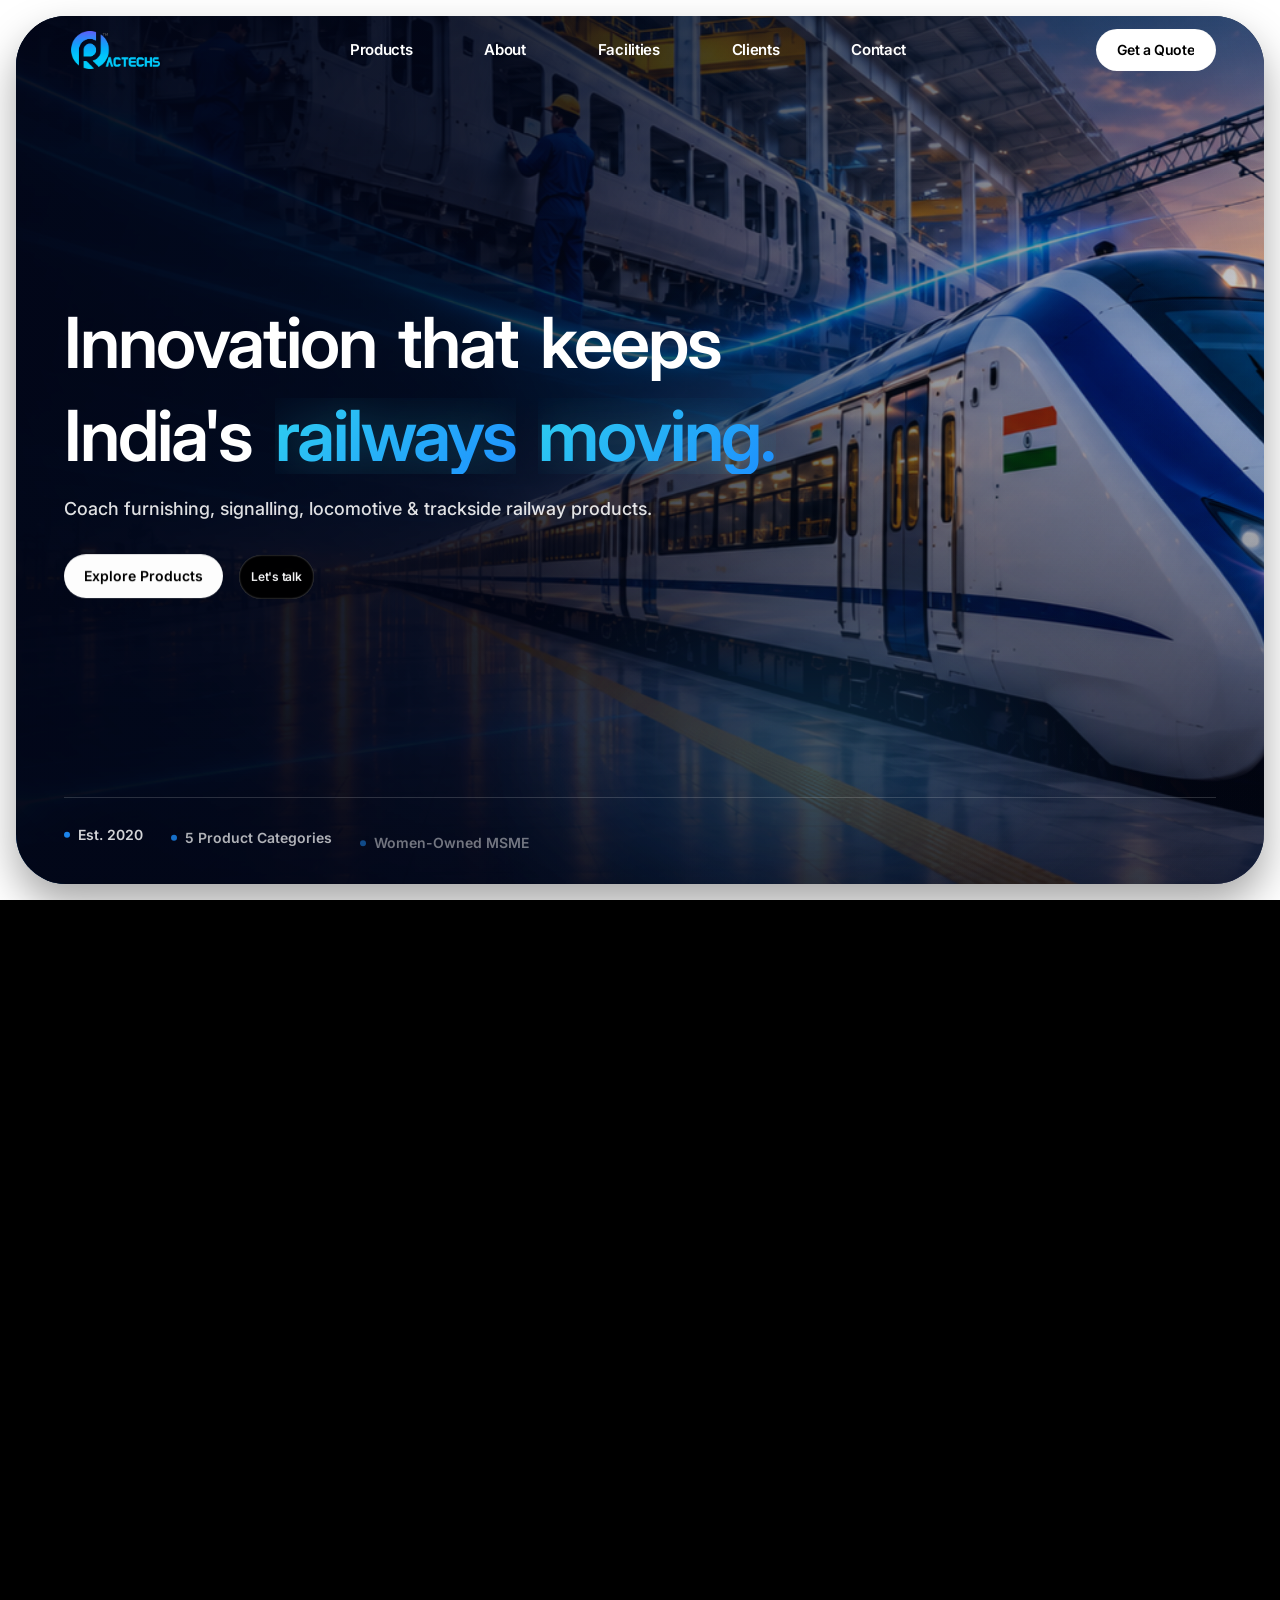
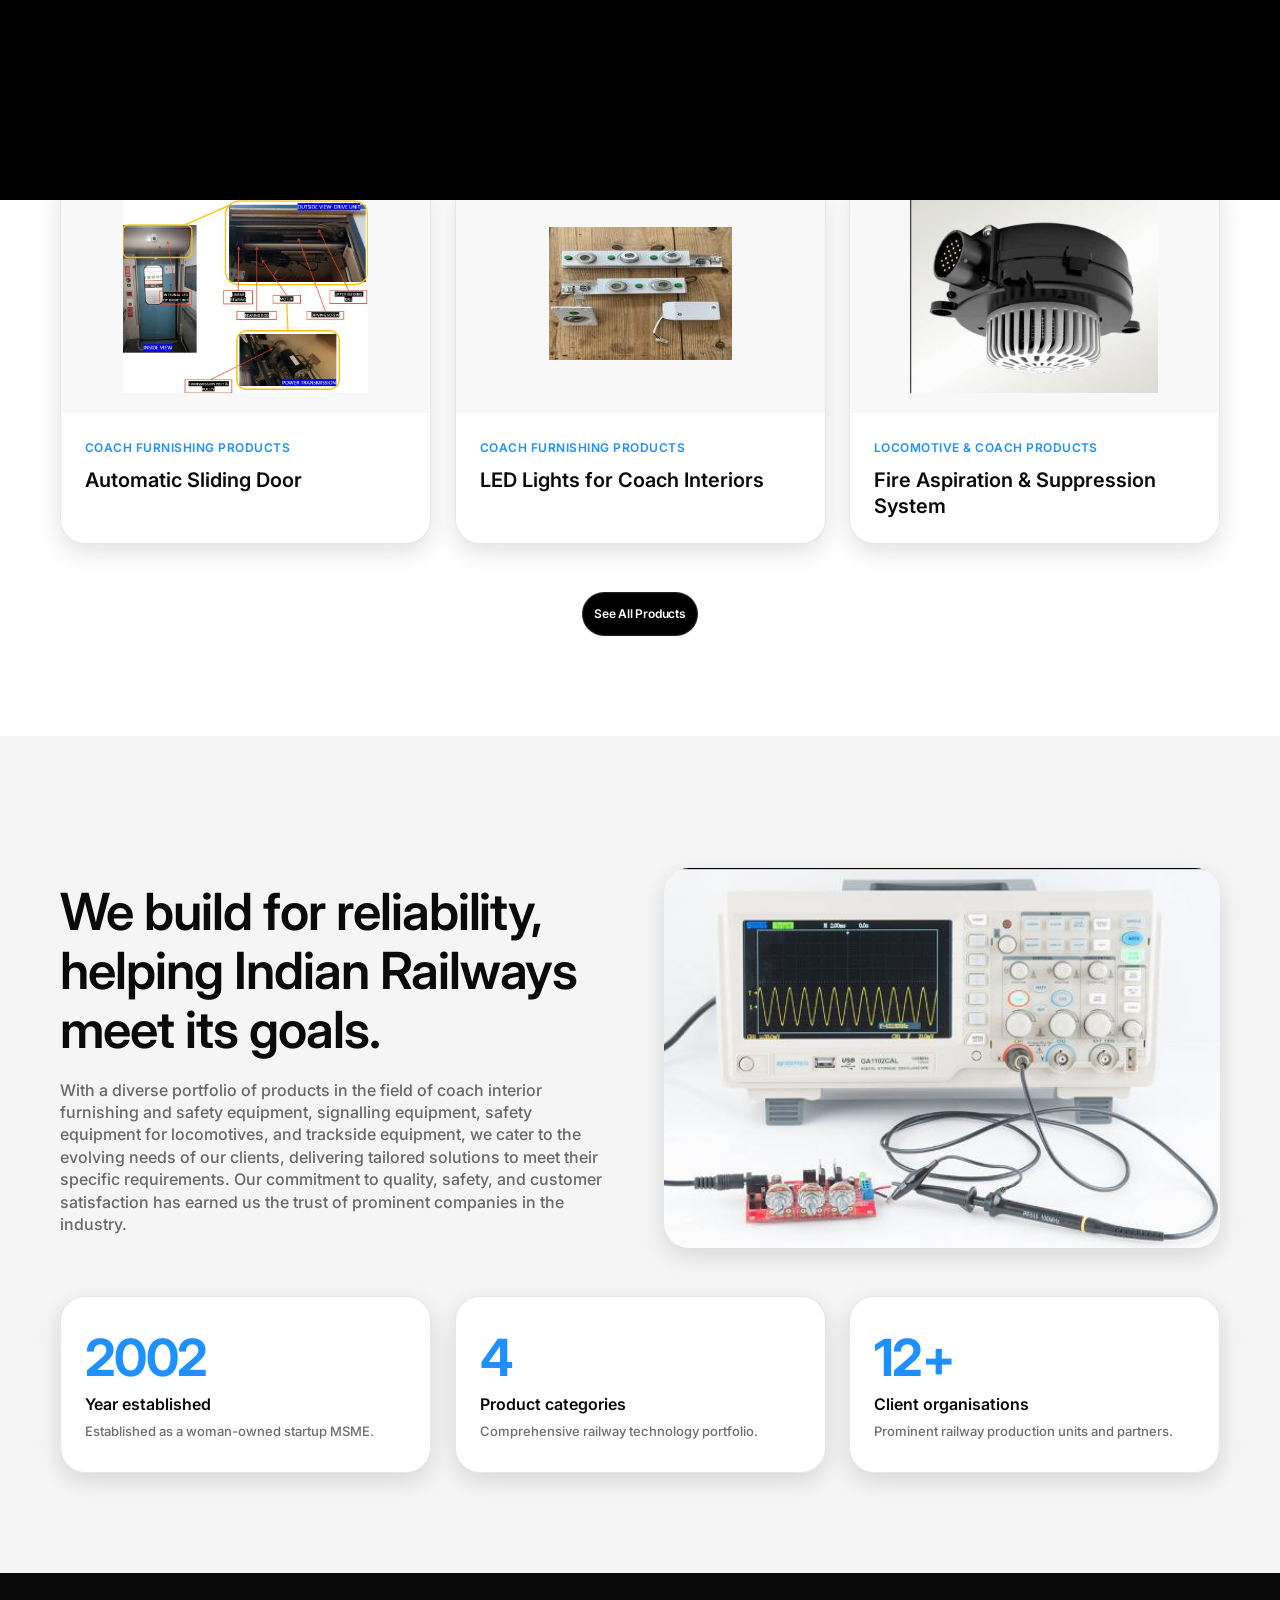
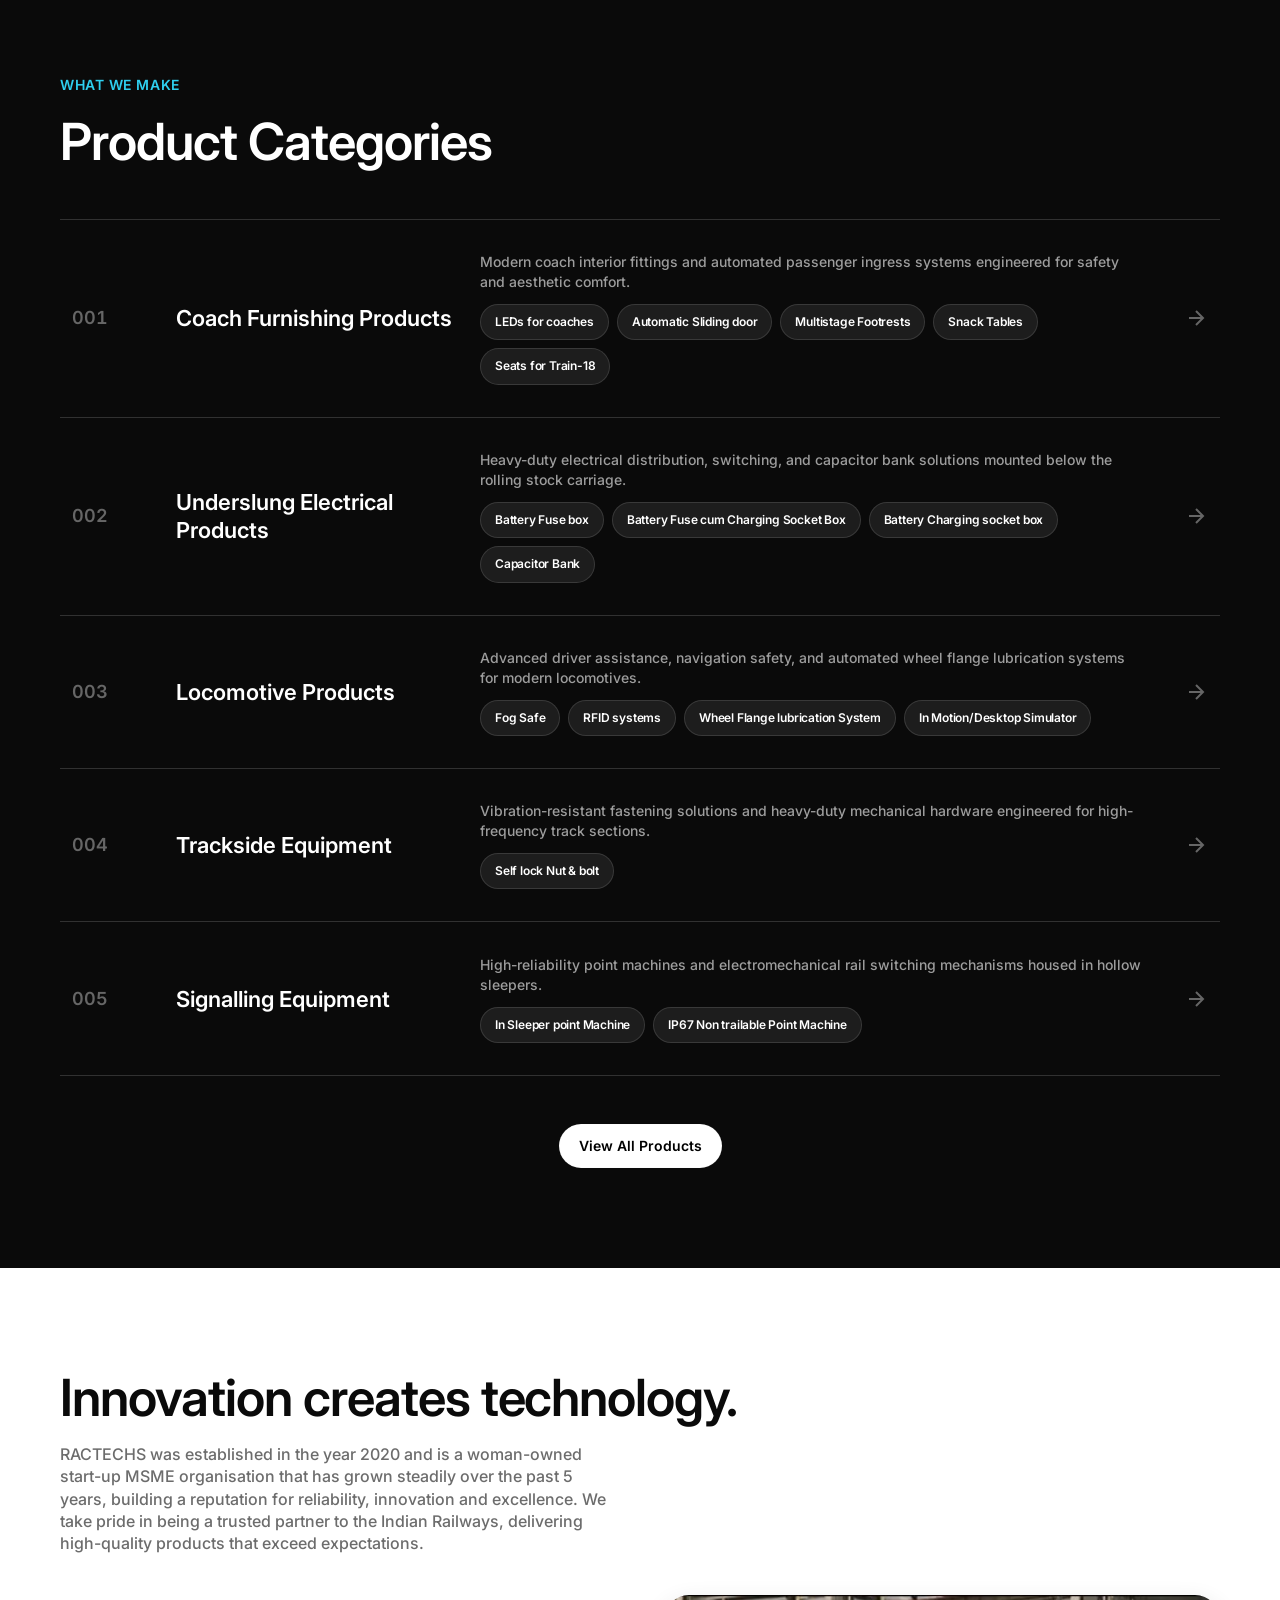
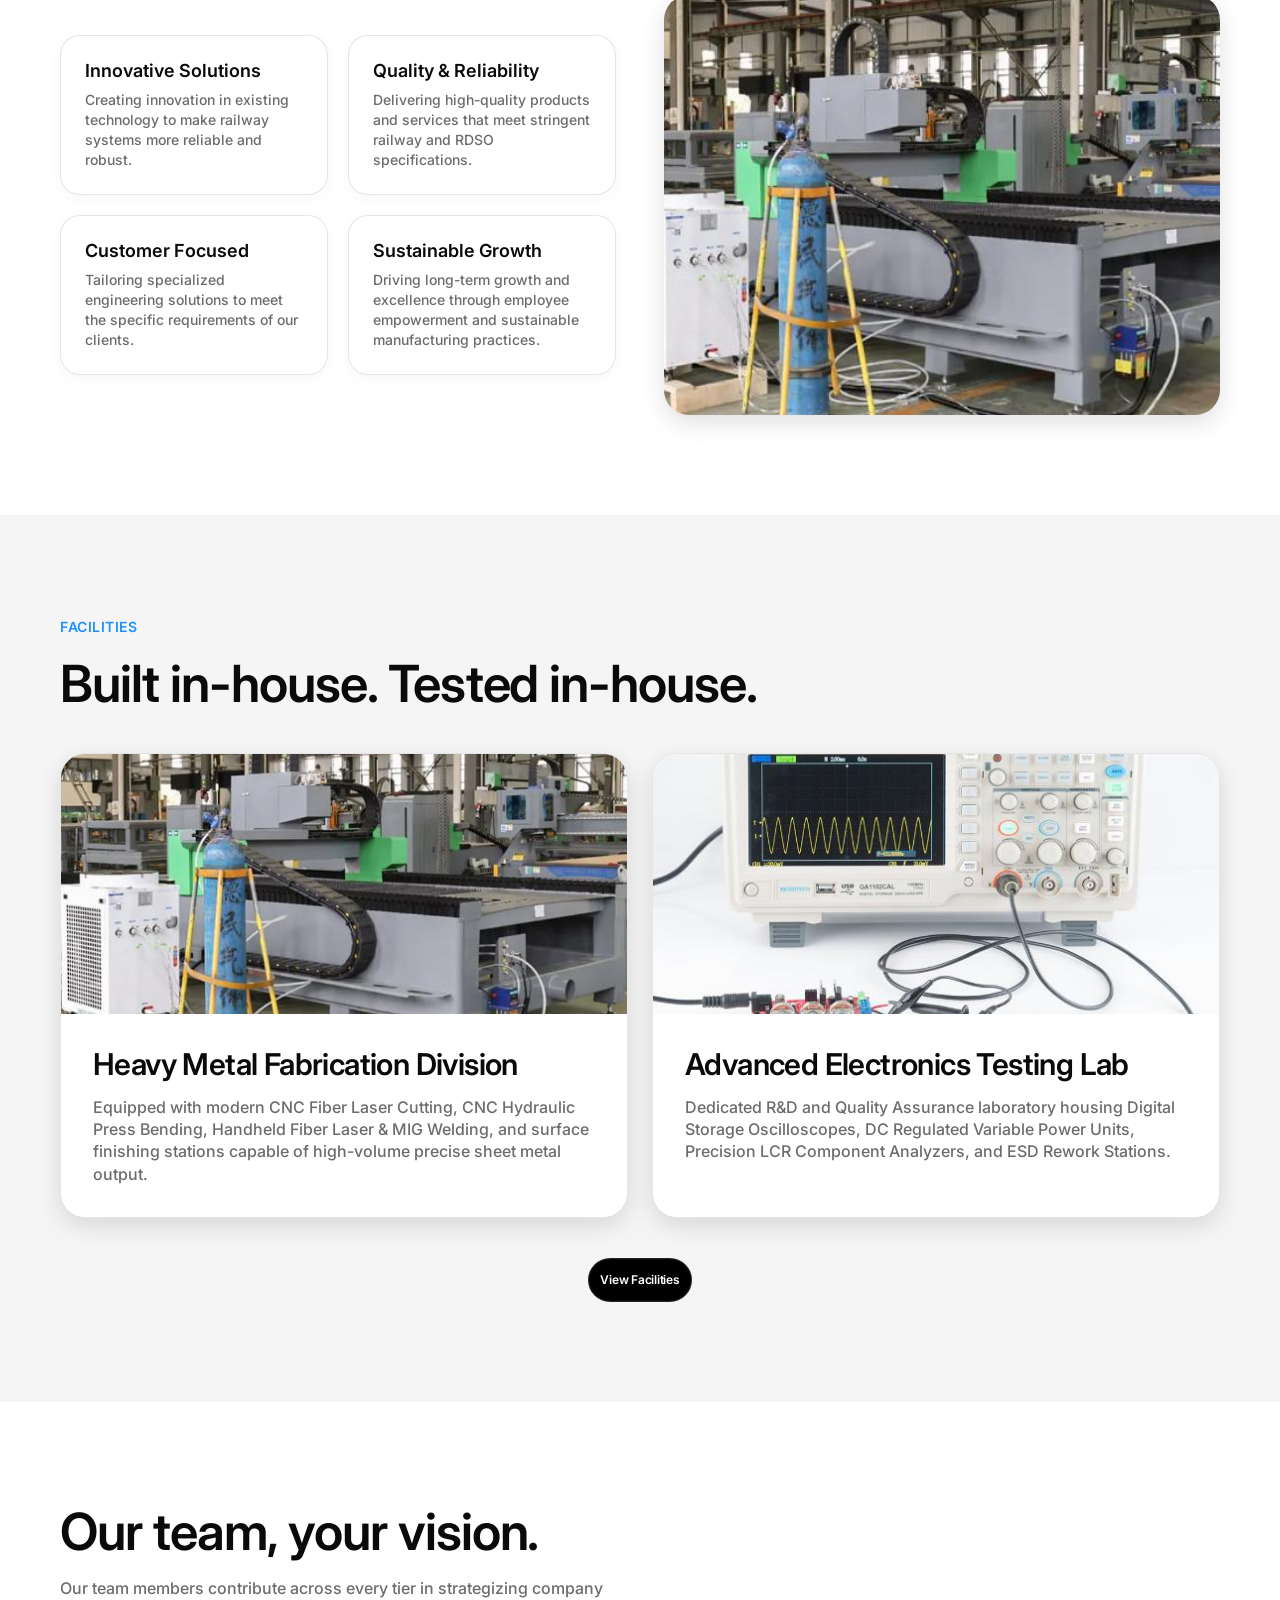
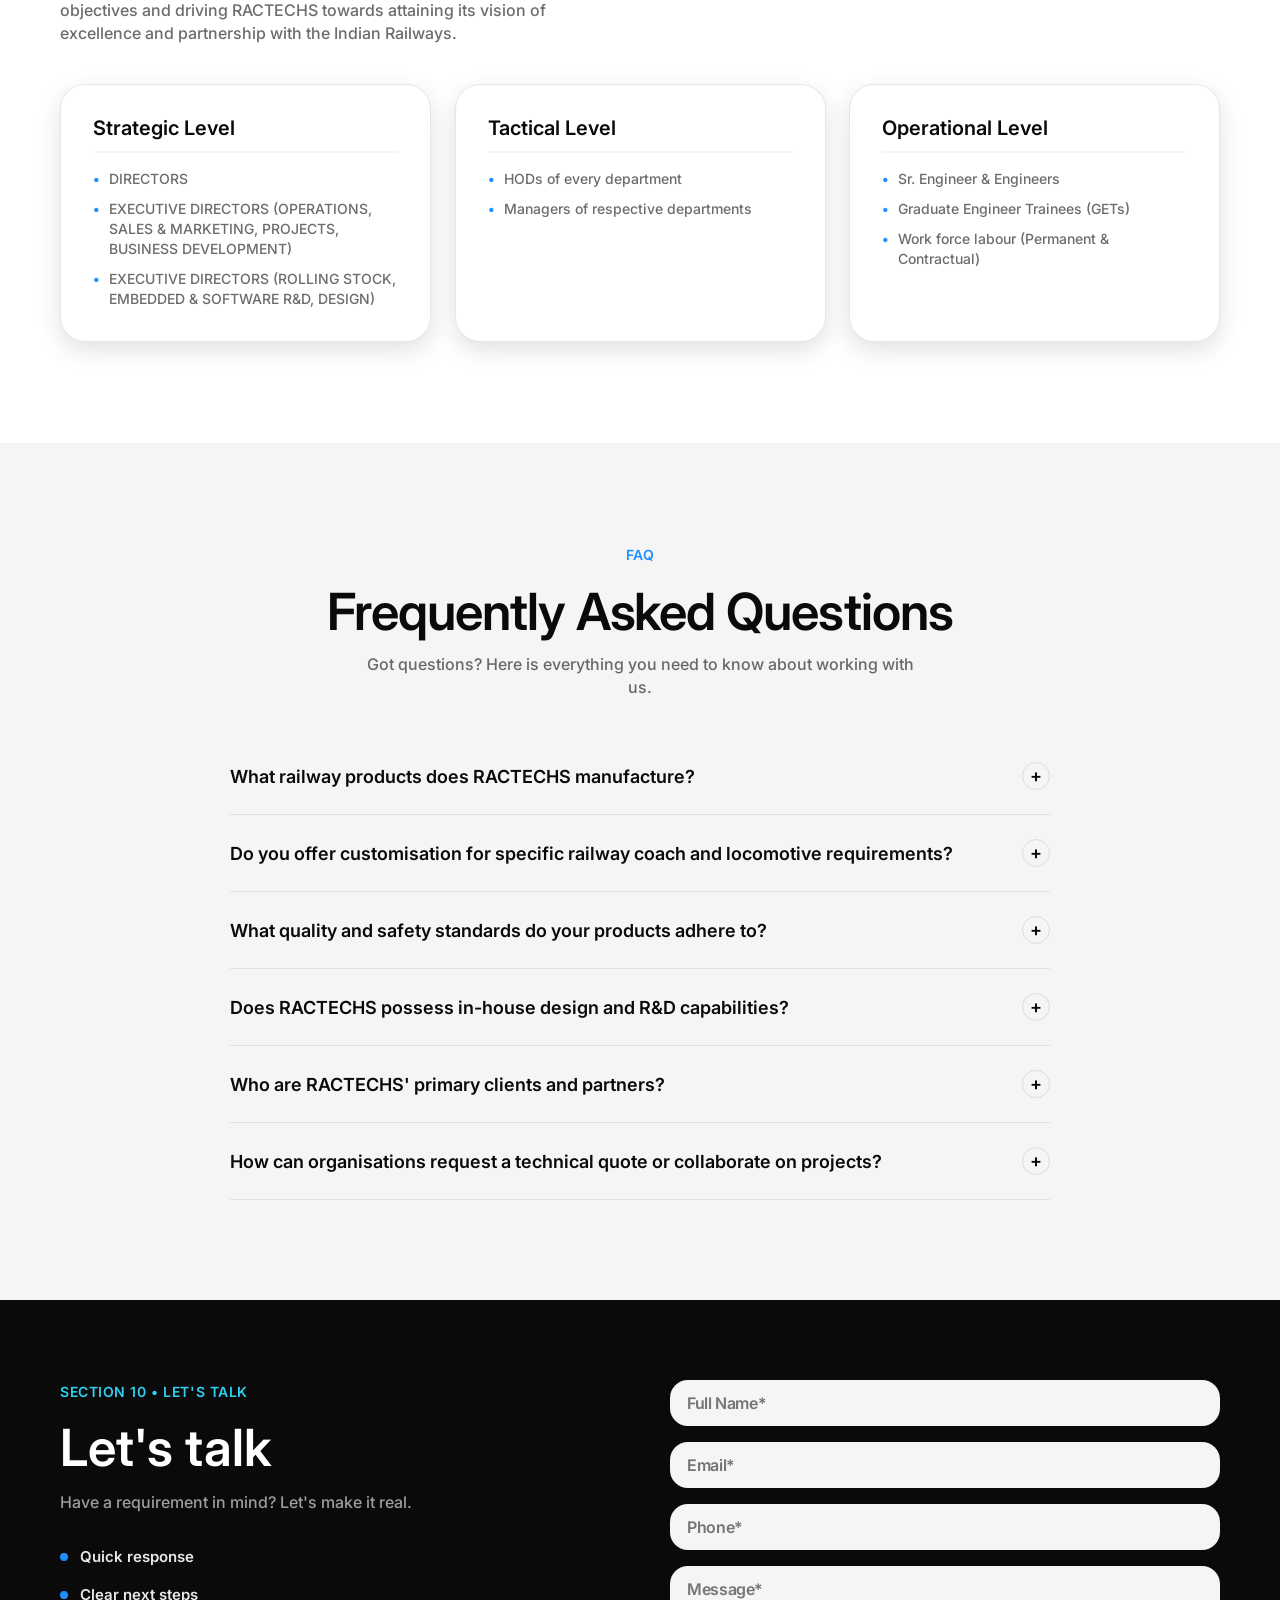
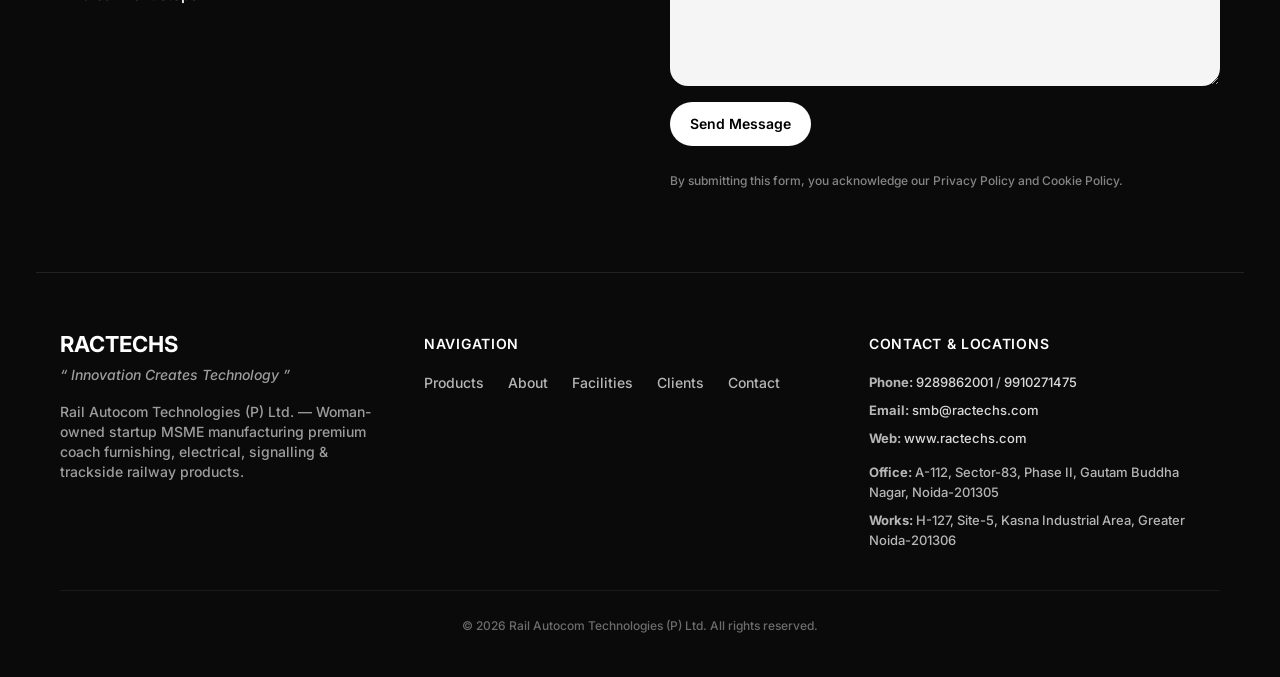
<file: index.html>
<!DOCTYPE html>
<html lang="en">
<head>
  <meta charset="UTF-8">
  <meta name="viewport" content="width=device-width, initial-scale=1.0">
  <title>RACTECHS — Innovation Creates Technology | Rail Autocom Technologies Pvt Ltd</title>
  <meta name="description" content="Rail Autocom Technologies (P) Ltd. (RACTECHS) is a woman-owned Indian MSME manufacturing railway coach furnishing, underslung electrical, locomotive, trackside, and signalling products.">
  <link rel="preconnect" href="https://fonts.googleapis.com">
  <link rel="preconnect" href="https://fonts.gstatic.com" crossorigin>
  <link href="https://fonts.googleapis.com/css2?family=Inter:wght@400;500;600;700&display=swap" rel="stylesheet">
  <link rel="stylesheet" href="css/style.css">
    <link rel="apple-touch-icon" sizes="180x180" href="assets/logo/favicon_io/apple-touch-icon.png">
  <link rel="icon" type="image/png" sizes="32x32" href="assets/logo/favicon_io/favicon-32x32.png">
  <link rel="icon" type="image/png" sizes="16x16" href="assets/logo/favicon_io/favicon-16x16.png">
  <link rel="shortcut icon" href="assets/logo/favicon_io/favicon.ico">
</head>
<body>

  <!-- Nixtio-Style Preloader Overlay -->
  <div id="site-preloader" class="preloader-overlay" aria-hidden="true">
    <div class="preloader-content">
      <div class="preloader-logo-wrapper">
        <img src="assets/logo/logo.png" alt="RACTECHS" class="preloader-logo" onerror="this.style.display='none'; this.nextElementSibling.style.display='block';">
        <span class="preloader-logo-text" style="display:none;">RACTECHS</span>
      </div>
      <div class="preloader-tagline">INNOVATION CREATES TECHNOLOGY</div>
    </div>
  </div>

  <!-- Page Transition Curtain -->
  <div id="site-page-transition" class="page-transition-overlay" aria-hidden="true"></div>

  <!-- Shared Header -->
  <div id="site-header"></div>

  <main>
    <!-- =======================================================================
         1. HERO SECTION (Cinematic Railway Experience)
         ======================================================================= -->
    <section class="hero-outer-container" id="hero">
      <div class="hero-media-block">
        <!-- Parallax Background Layer -->
        <div class="hero-bg-container">
          <img src="assets/trains/hero-train.png" alt="High-Speed Indian Railways Train" class="hero-bg-image" onerror="this.src='assets/trains/hero-train.jpg';">
        </div>
        
        <!-- Dark Navy Gradient Overlay: left darker for readability, right preserves train -->
        <div class="hero-overlay-gradient"></div>
        
        <!-- Subtle Cyan Glow near Railway Tracks -->
        <div class="hero-track-glow"></div>

        <!-- Main Content -->
        <div class="hero-content">
          <h1 class="hero-title" aria-label="Innovation that keeps India's railways moving.">
            <span class="hero-word-wrap"><span class="hero-word">Innovation</span></span>
            <span class="hero-word-wrap"><span class="hero-word">that</span></span>
            <span class="hero-word-wrap"><span class="hero-word">keeps</span></span>
            <span class="hero-word-wrap"><span class="hero-word">India's</span></span>
            <span class="hero-word-wrap"><span class="hero-word hero-highlight-cyan">railways</span></span>
            <span class="hero-word-wrap"><span class="hero-word hero-highlight-cyan">moving.</span></span>
          </h1>
          <p class="hero-subtitle">Coach furnishing, signalling, locomotive &amp; trackside railway products.</p>
          <div class="hero-cta-group">
            <a href="products.html" class="button-secondary hero-cta-btn-primary">Explore Products</a>
            <a href="#contact" class="button-primary hero-cta-btn-talk">Let's talk</a>
          </div>
        </div>

        <!-- Scroll Indicator (Animated mouse with vertical bounce, fades on scroll) -->
        <div class="hero-scroll-indicator" aria-hidden="true">
          <div class="mouse-icon">
            <span class="mouse-wheel"></span>
          </div>
          <span class="scroll-text">Scroll down</span>
        </div>

        <!-- Bottom Statistics (Animated sequentially) -->
        <div class="hero-stats-row">
          <div class="hero-stat-item">
            <span class="hero-stat-dot"></span>
            <span>Est. 2020</span>
          </div>
          <div class="hero-stat-item">
            <span class="hero-stat-dot"></span>
            <span>5 Product Categories</span>
          </div>
          <div class="hero-stat-item">
            <span class="hero-stat-dot"></span>
            <span>Women-Owned MSME</span>
          </div>
        </div>
      </div>
    </section>

    <!-- =======================================================================
         2. OUR CLIENTS
         ======================================================================= -->
    <section class="clients-section">
      <div class="container text-center" style="margin-bottom: 24px;">
        <span class="section-label">Our Clients</span>
      </div>
      <div class="marquee-container" aria-label="Clients ticker">
        <div class="marquee-track">
          <!-- Client Tiles (Set 1) -->
          <div class="client-tile"><img src="assets/clients/rdso.png" alt="RDSO" class="client-logo-img"></div>
          <div class="client-tile"><img src="assets/clients/indian-railways.png" alt="Indian Railways" class="client-logo-img"></div>
          <div class="client-tile"><img src="assets/clients/icf.png" alt="ICF" class="client-logo-img"></div>
          <div class="client-tile"><img src="assets/clients/rcf-kapurthala.png" alt="RCF Kapurthala" class="client-logo-img"></div>
          <div class="client-tile"><img src="assets/clients/mcf-raebareli.png" alt="MCF Raebareli" class="client-logo-img"></div>
          <div class="client-tile"><img src="assets/clients/stesalit.png" alt="Stesalit" class="client-logo-img"></div>
          <div class="client-tile"><img src="assets/clients/acme-india.png" alt="Acme India" class="client-logo-img"></div>
          <div class="client-tile"><img src="assets/clients/medha.png" alt="Medha" class="client-logo-img"></div>
          <div class="client-tile"><img src="assets/clients/river.png" alt="River" class="client-logo-img"></div>
          <div class="client-tile"><img src="assets/clients/beml.png" alt="BEML" class="client-logo-img"></div>
          <div class="client-tile"><img src="assets/clients/tm-fainsa.png" alt="TM Fainsa" class="client-logo-img"></div>
          <div class="client-tile"><img src="assets/clients/lt-technology-services.png" alt="L&amp;T Technology Services" class="client-logo-img"></div>
          <div class="client-tile"><img src="assets/clients/airfloa.png" alt="Airfloa Rail Technology" class="client-logo-img"></div>

          <!-- Client Tiles (Set 2 for infinite loop) -->
          <div class="client-tile"><img src="assets/clients/rdso.png" alt="RDSO" class="client-logo-img"></div>
          <div class="client-tile"><img src="assets/clients/indian-railways.png" alt="Indian Railways" class="client-logo-img"></div>
          <div class="client-tile"><img src="assets/clients/icf.png" alt="ICF" class="client-logo-img"></div>
          <div class="client-tile"><img src="assets/clients/rcf-kapurthala.png" alt="RCF Kapurthala" class="client-logo-img"></div>
          <div class="client-tile"><img src="assets/clients/mcf-raebareli.png" alt="MCF Raebareli" class="client-logo-img"></div>
          <div class="client-tile"><img src="assets/clients/stesalit.png" alt="Stesalit" class="client-logo-img"></div>
          <div class="client-tile"><img src="assets/clients/acme-india.png" alt="Acme India" class="client-logo-img"></div>
          <div class="client-tile"><img src="assets/clients/medha.png" alt="Medha" class="client-logo-img"></div>
          <div class="client-tile"><img src="assets/clients/river.png" alt="River" class="client-logo-img"></div>
          <div class="client-tile"><img src="assets/clients/beml.png" alt="BEML" class="client-logo-img"></div>
          <div class="client-tile"><img src="assets/clients/tm-fainsa.png" alt="TM Fainsa" class="client-logo-img"></div>
          <div class="client-tile"><img src="assets/clients/lt-technology-services.png" alt="L&amp;T Technology Services" class="client-logo-img"></div>
          <div class="client-tile"><img src="assets/clients/airfloa.png" alt="Airfloa Rail Technology" class="client-logo-img"></div>
        </div>
      </div>
    </section>

    <!-- =======================================================================
         3. FEATURED PRODUCTS
         ======================================================================= -->
    <section class="section section-white">
      <div class="container">
        <div class="section-header reveal-element">
          <span class="section-label">Featured Products</span>
          <h2 class="section-title">Engineered for safety and performance</h2>
        </div>
        <div class="products-grid">
          <!-- Card 1 -->
          <a href="product-detail.html?id=in-sleeper-point-machine" class="product-card reveal-element">
            <div class="product-media-wrapper">
              <img src="assets/products/in-sleeper-point-machine-1.png" alt="In-Sleeper Point Machine" class="product-img">
            </div>
            <div class="product-info">
              <span class="product-category-tag">Signalling Equipment</span>
              <h3 class="product-title">In-Sleeper Point Machine</h3>
            </div>
          </a>

          <!-- Card 2 -->
          <a href="product-detail.html?id=fogpass" class="product-card reveal-element">
            <div class="product-media-wrapper">
              <img src="assets/products/fogpass-1.png" alt="FogPass" class="product-img">
            </div>
            <div class="product-info">
              <span class="product-category-tag">Locomotive Products</span>
              <h3 class="product-title">FogPass</h3>
            </div>
          </a>

          <!-- Card 3 -->
          <a href="product-detail.html?id=self-locking-nut-bolt" class="product-card reveal-element">
            <div class="product-media-wrapper">
              <img src="assets/products/self-locking-nut-bolt-1.png" alt="Self Locking Nut &amp; Bolt" class="product-img">
            </div>
            <div class="product-info">
              <span class="product-category-tag">Trackside Equipment</span>
              <h3 class="product-title">Self Locking Nut &amp; Bolt</h3>
            </div>
          </a>

          <!-- Card 4 -->
          <a href="product-detail.html?id=automatic-sliding-door" class="product-card reveal-element">
            <div class="product-media-wrapper">
              <img src="assets/products/sliding-door-1.png" alt="Automatic Sliding Door" class="product-img">
            </div>
            <div class="product-info">
              <span class="product-category-tag">Coach Furnishing Products</span>
              <h3 class="product-title">Automatic Sliding Door</h3>
            </div>
          </a>

          <!-- Card 5 -->
          <a href="product-detail.html?id=led-lights-coach-interiors" class="product-card reveal-element">
            <div class="product-media-wrapper">
              <img src="assets/products/led-lights-1.png" alt="LED Lights for Coach Interiors" class="product-img">
            </div>
            <div class="product-info">
              <span class="product-category-tag">Coach Furnishing Products</span>
              <h3 class="product-title">LED Lights for Coach Interiors</h3>
            </div>
          </a>

          <!-- Card 6 -->
          <a href="product-detail.html?id=fire-aspiration-suppression" class="product-card reveal-element">
            <div class="product-media-wrapper">
              <img src="assets/products/fire-system-1.png" alt="Fire Aspiration &amp; Suppression System" class="product-img">
            </div>
            <div class="product-info">
              <span class="product-category-tag">Locomotive &amp; Coach Products</span>
              <h3 class="product-title">Fire Aspiration &amp; Suppression System</h3>
            </div>
          </a>
        </div>
        <div style="text-align: center;" class="reveal-element">
          <a href="products.html" class="button-primary">See All Products</a>
        </div>
      </div>
    </section>

    <!-- =======================================================================
         4. WHY CHOOSE US
         ======================================================================= -->
    <section class="section section-light">
      <div class="container">
        <div class="why-section-grid">
          <div class="reveal-element">
            <h2 class="section-title" style="margin-bottom: 20px;">We build for reliability, helping Indian Railways meet its goals.</h2>
            <p class="body-text narrow-text">
              With a diverse portfolio of products in the field of coach interior furnishing and safety equipment, signalling equipment, safety equipment for locomotives, and trackside equipment, we cater to the evolving needs of our clients, delivering tailored solutions to meet their specific requirements. Our commitment to quality, safety, and customer satisfaction has earned us the trust of prominent companies in the industry.
            </p>
          </div>
          <div class="why-media-block reveal-element">
            <img src="assets/factory/electronics-testing-lab.png" alt="Advanced Railway Electronics Testing Lab">
          </div>
        </div>

        <div class="stats-grid">
          <div class="stat-card reveal-element">
            <div class="stat-number" data-target="2020">2020</div>
            <div class="stat-title">Year established</div>
            <div class="stat-caption">Established as a woman-owned startup MSME.</div>
          </div>
          <div class="stat-card reveal-element">
            <div class="stat-number" data-target="5">5</div>
            <div class="stat-title">Product categories</div>
            <div class="stat-caption">Comprehensive railway technology portfolio.</div>
          </div>
          <div class="stat-card reveal-element">
            <div class="stat-number" data-target="13+" data-suffix="+">13+</div>
            <div class="stat-title">Client organisations</div>
            <div class="stat-caption">Prominent railway production units and partners.</div>
          </div>
        </div>
      </div>
    </section>

    <!-- =======================================================================
         5. PRODUCT CATEGORIES (DARK SECTION)
         ======================================================================= -->
    <section class="section section-dark">
      <div class="container">
        <div class="section-header reveal-element">
          <span class="section-label text-light">What we make</span>
          <h2 class="section-title text-white">Product Categories</h2>
        </div>

        <div class="category-rows">
          <!-- Row 001 -->
          <div class="category-row reveal-element">
            <div class="category-num">001</div>
            <div class="category-name">Coach Furnishing Products</div>
            <div class="category-details">
              <div class="category-desc">Modern coach interior fittings and automated passenger ingress systems engineered for safety and aesthetic comfort.</div>
              <div class="category-pills">
                <span class="pill-tag">LEDs for coaches</span>
                <span class="pill-tag">Automatic Sliding door</span>
                <span class="pill-tag">Multistage Footrests</span>
                <span class="pill-tag">Snack Tables</span>
                <span class="pill-tag">Seats for Train-18</span>
              </div>
            </div>
            <div class="category-arrow">
              <svg width="24" height="24" viewBox="0 0 24 24" fill="none" stroke="currentColor" stroke-width="2"><path d="M5 12h14M12 5l7 7-7 7"/></svg>
            </div>
          </div>

          <!-- Row 002 -->
          <div class="category-row reveal-element">
            <div class="category-num">002</div>
            <div class="category-name">Underslung Electrical Products</div>
            <div class="category-details">
              <div class="category-desc">Heavy-duty electrical distribution, switching, and capacitor bank solutions mounted below the rolling stock carriage.</div>
              <div class="category-pills">
                <span class="pill-tag">Battery Fuse box</span>
                <span class="pill-tag">Battery Fuse cum Charging Socket Box</span>
                <span class="pill-tag">Battery Charging socket box</span>
                <span class="pill-tag">Capacitor Bank</span>
              </div>
            </div>
            <div class="category-arrow">
              <svg width="24" height="24" viewBox="0 0 24 24" fill="none" stroke="currentColor" stroke-width="2"><path d="M5 12h14M12 5l7 7-7 7"/></svg>
            </div>
          </div>

          <!-- Row 003 -->
          <div class="category-row reveal-element">
            <div class="category-num">003</div>
            <div class="category-name">Locomotive Products</div>
            <div class="category-details">
              <div class="category-desc">Advanced driver assistance, navigation safety, and automated wheel flange lubrication systems for modern locomotives.</div>
              <div class="category-pills">
                <span class="pill-tag">Fog Safe</span>
                <span class="pill-tag">RFID systems</span>
                <span class="pill-tag">Wheel Flange lubrication System</span>
                <span class="pill-tag">In Motion/Desktop Simulator</span>
              </div>
            </div>
            <div class="category-arrow">
              <svg width="24" height="24" viewBox="0 0 24 24" fill="none" stroke="currentColor" stroke-width="2"><path d="M5 12h14M12 5l7 7-7 7"/></svg>
            </div>
          </div>

          <!-- Row 004 -->
          <div class="category-row reveal-element">
            <div class="category-num">004</div>
            <div class="category-name">Trackside Equipment</div>
            <div class="category-details">
              <div class="category-desc">Vibration-resistant fastening solutions and heavy-duty mechanical hardware engineered for high-frequency track sections.</div>
              <div class="category-pills">
                <span class="pill-tag">Self lock Nut &amp; bolt</span>
              </div>
            </div>
            <div class="category-arrow">
              <svg width="24" height="24" viewBox="0 0 24 24" fill="none" stroke="currentColor" stroke-width="2"><path d="M5 12h14M12 5l7 7-7 7"/></svg>
            </div>
          </div>

          <!-- Row 005 -->
          <div class="category-row reveal-element">
            <div class="category-num">005</div>
            <div class="category-name">Signalling Equipment</div>
            <div class="category-details">
              <div class="category-desc">High-reliability point machines and electromechanical rail switching mechanisms housed in hollow sleepers.</div>
              <div class="category-pills">
                <span class="pill-tag">In Sleeper point Machine</span>
                <span class="pill-tag">IP67 Non trailable Point Machine</span>
              </div>
            </div>
            <div class="category-arrow">
              <svg width="24" height="24" viewBox="0 0 24 24" fill="none" stroke="currentColor" stroke-width="2"><path d="M5 12h14M12 5l7 7-7 7"/></svg>
            </div>
          </div>
        </div>

        <div style="text-align: center;" class="reveal-element">
          <a href="products.html" class="button-secondary">View All Products</a>
        </div>
      </div>
    </section>

    <!-- =======================================================================
         6. ABOUT / NICHE
         ======================================================================= -->
    <section class="section section-white">
      <div class="container">
        <div class="section-header reveal-element">
          <h2 class="section-title">Innovation creates technology.</h2>
          <p class="body-text narrow-text" style="margin-top: 16px;">
            RACTECHS was established in the year 2020 and is a woman-owned start-up MSME organisation that has grown steadily over the past 5 years, building a reputation for reliability, innovation and excellence. We take pride in being a trusted partner to the Indian Railways, delivering high-quality products that exceed expectations.
          </p>
        </div>

        <div class="about-grid">
          <div class="values-grid">
            <div class="value-card reveal-element">
              <h3 class="value-card-title">Innovative Solutions</h3>
              <p class="value-card-text">Creating innovation in existing technology to make railway systems more reliable and robust.</p>
            </div>
            <div class="value-card reveal-element">
              <h3 class="value-card-title">Quality &amp; Reliability</h3>
              <p class="value-card-text">Delivering high-quality products and services that meet stringent railway and RDSO specifications.</p>
            </div>
            <div class="value-card reveal-element">
              <h3 class="value-card-title">Customer Focused</h3>
              <p class="value-card-text">Tailoring specialized engineering solutions to meet the specific requirements of our clients.</p>
            </div>
            <div class="value-card reveal-element">
              <h3 class="value-card-title">Sustainable Growth</h3>
              <p class="value-card-text">Driving long-term growth and excellence through employee empowerment and sustainable manufacturing practices.</p>
            </div>
          </div>

          <div class="about-media-block reveal-element">
            <img src="assets/factory/heavy-metal-fabrication.png" alt="RACTECHS Manufacturing &amp; Fabrication Facility">
          </div>
        </div>
      </div>
    </section>

    <!-- =======================================================================
         7. FACILITIES
         ======================================================================= -->
    <section class="section section-light">
      <div class="container">
        <div class="section-header reveal-element">
          <span class="section-label">Facilities</span>
          <h2 class="section-title">Built in-house. Tested in-house.</h2>
        </div>

        <div class="facilities-cards-grid">
          <!-- Facility Card 1 -->
          <div class="facility-card reveal-element">
            <div class="facility-card-media">
              <img src="assets/factory/heavy-metal-fabrication.png" alt="Heavy Metal Fabrication Division">
            </div>
            <div class="facility-card-body">
              <h3 class="h3-large">Heavy Metal Fabrication Division</h3>
              <p class="body-text">
                Equipped with modern CNC Fiber Laser Cutting, CNC Hydraulic Press Bending, Handheld Fiber Laser &amp; MIG Welding, and surface finishing stations capable of high-volume precise sheet metal output.
              </p>
            </div>
          </div>

          <!-- Facility Card 2 -->
          <div class="facility-card reveal-element">
            <div class="facility-card-media">
              <img src="assets/factory/electronics-testing-lab.png" alt="Advanced Electronics Testing Lab">
            </div>
            <div class="facility-card-body">
              <h3 class="h3-large">Advanced Electronics Testing Lab</h3>
              <p class="body-text">
                Dedicated R&amp;D and Quality Assurance laboratory housing Digital Storage Oscilloscopes, DC Regulated Variable Power Units, Precision LCR Component Analyzers, and ESD Rework Stations.
              </p>
            </div>
          </div>
        </div>

        <div style="text-align: center;" class="reveal-element">
          <a href="facilities.html" class="button-primary">View Facilities</a>
        </div>
      </div>
    </section>

    <!-- =======================================================================
         8. OUR TEAM
         ======================================================================= -->
    <section class="section section-white">
      <div class="container">
        <div class="section-header reveal-element">
          <h2 class="section-title">Our team, your vision.</h2>
          <p class="body-text narrow-text" style="margin-top: 16px;">
            Our team members contribute across every tier in strategizing company objectives and driving RACTECHS towards attaining its vision of excellence and partnership with the Indian Railways.
          </p>
        </div>

        <div class="team-grid">
          <!-- Card 1: Strategic Level -->
          <div class="team-card reveal-element">
            <h3 class="team-tier-title">Strategic Level</h3>
            <ul class="team-roles-list">
              <li>DIRECTORS</li>
              <li>EXECUTIVE DIRECTORS (OPERATIONS, SALES &amp; MARKETING, PROJECTS, BUSINESS DEVELOPMENT)</li>
              <li>EXECUTIVE DIRECTORS (ROLLING STOCK, EMBEDDED &amp; SOFTWARE R&amp;D, DESIGN)</li>
            </ul>
          </div>

          <!-- Card 2: Tactical Level -->
          <div class="team-card reveal-element">
            <h3 class="team-tier-title">Tactical Level</h3>
            <ul class="team-roles-list">
              <li>HODs of every department</li>
              <li>Managers of respective departments</li>
            </ul>
          </div>

          <!-- Card 3: Operational Level -->
          <div class="team-card reveal-element">
            <h3 class="team-tier-title">Operational Level</h3>
            <ul class="team-roles-list">
              <li>Sr. Engineer &amp; Engineers</li>
              <li>Graduate Engineer Trainees (GETs)</li>
              <li>Work force labour (Permanent &amp; Contractual)</li>
            </ul>
          </div>
        </div>
      </div>
    </section>

    <!-- =======================================================================
         9. FAQ SECTION
         ======================================================================= -->
    <section class="section section-light">
      <div class="container">
        <div class="section-header text-center reveal-element">
          <span class="section-label">FAQ</span>
          <h2 class="section-title">Frequently Asked Questions</h2>
          <p class="body-text narrow-text" style="margin-top: 12px;">
            Got questions? Here is everything you need to know about working with us.
          </p>
        </div>

        <div class="faq-container">
          <!-- FAQ 1 -->
          <div class="faq-item reveal-element">
            <button class="faq-button" type="button" aria-expanded="false">
              <span>What railway products does RACTECHS manufacture?</span>
              <span class="faq-icon">+</span>
            </button>
            <div class="faq-answer">
              <div class="faq-answer-inner">
                We offer a diverse portfolio across five core categories: Coach Furnishing Products (LED lights, automatic sliding doors, snack tables, footrests), Underslung Electrical Products (battery fuse and charging boxes, capacitor banks), Locomotive Products (FogPass, RFID systems, wheel flange lubrication), Trackside Equipment (self-locking nuts &amp; bolts), and Signalling Equipment (in-sleeper and IP67 non-trailable point machines).
              </div>
            </div>
          </div>

          <!-- FAQ 2 -->
          <div class="faq-item reveal-element">
            <button class="faq-button" type="button" aria-expanded="false">
              <span>Do you offer customisation for specific railway coach and locomotive requirements?</span>
              <span class="faq-icon">+</span>
            </button>
            <div class="faq-answer">
              <div class="faq-answer-inner">
                Yes. We deliver tailored engineering solutions designed to meet the exact specifications, Functional Requirement Specifications (FRS), and schedule of technical requirements (STR) issued by RDSO and production units.
              </div>
            </div>
          </div>

          <!-- FAQ 3 -->
          <div class="faq-item reveal-element">
            <button class="faq-button" type="button" aria-expanded="false">
              <span>What quality and safety standards do your products adhere to?</span>
              <span class="faq-icon">+</span>
            </button>
            <div class="faq-answer">
              <div class="faq-answer-inner">
                Our products are built to stringent Indian Railways and international safety standards. For instance, our coach interior LED lighting systems comply with EN 45545 HL3 fire safety compliance and RDSO specifications, ensuring superior safety and illumination.
              </div>
            </div>
          </div>

          <!-- FAQ 4 -->
          <div class="faq-item reveal-element">
            <button class="faq-button" type="button" aria-expanded="false">
              <span>Does RACTECHS possess in-house design and R&amp;D capabilities?</span>
              <span class="faq-icon">+</span>
            </button>
            <div class="faq-answer">
              <div class="faq-answer-inner">
                Yes. We have dedicated in-house design, rolling stock, embedded hardware, and software R&amp;D teams. For example, the Door Control Unit (DCU) for our Automatic Sliding Door is entirely designed in-house, giving us full system control.
              </div>
            </div>
          </div>

          <!-- FAQ 5 -->
          <div class="faq-item reveal-element">
            <button class="faq-button" type="button" aria-expanded="false">
              <span>Who are RACTECHS' primary clients and partners?</span>
              <span class="faq-icon">+</span>
            </button>
            <div class="faq-answer">
              <div class="faq-answer-inner">
                We are a trusted partner to Indian Railways and supply leading rail coach production units and technology companies, including RDSO, ICF Chennai, RCF Kapurthala, MCF Raebareli, BEML, Medha, Stesalit, Acme India, River, TM Fainsa, L&amp;T Technology Services, and Airfloa Rail Technology.
              </div>
            </div>
          </div>

          <!-- FAQ 6 -->
          <div class="faq-item reveal-element">
            <button class="faq-button" type="button" aria-expanded="false">
              <span>How can organisations request a technical quote or collaborate on projects?</span>
              <span class="faq-icon">+</span>
            </button>
            <div class="faq-answer">
              <div class="faq-answer-inner">
                You can reach out through our contact form below or directly via email at smb@ractechs.com or call +91-9289862001 / +91-9910271475. Our engineering team reviews project requirements and provides clear next steps and technical consultations.
              </div>
            </div>
          </div>
        </div>
      </div>
    </section>
  </main>

  <!-- Shared Footer (injects Section 10 "Let's talk" form block on index.html) -->
  <div id="site-footer"></div>

  <!-- Vendor Animation Libraries (Local & Offline Safe) -->
  <script src="js/vendor/gsap.min.js"></script>
  <script src="js/vendor/ScrollTrigger.min.js"></script>

  <!-- Scripts -->
  <script src="js/layout.js"></script>
  <script src="js/main.js"></script>
</body>
</html>
</file>
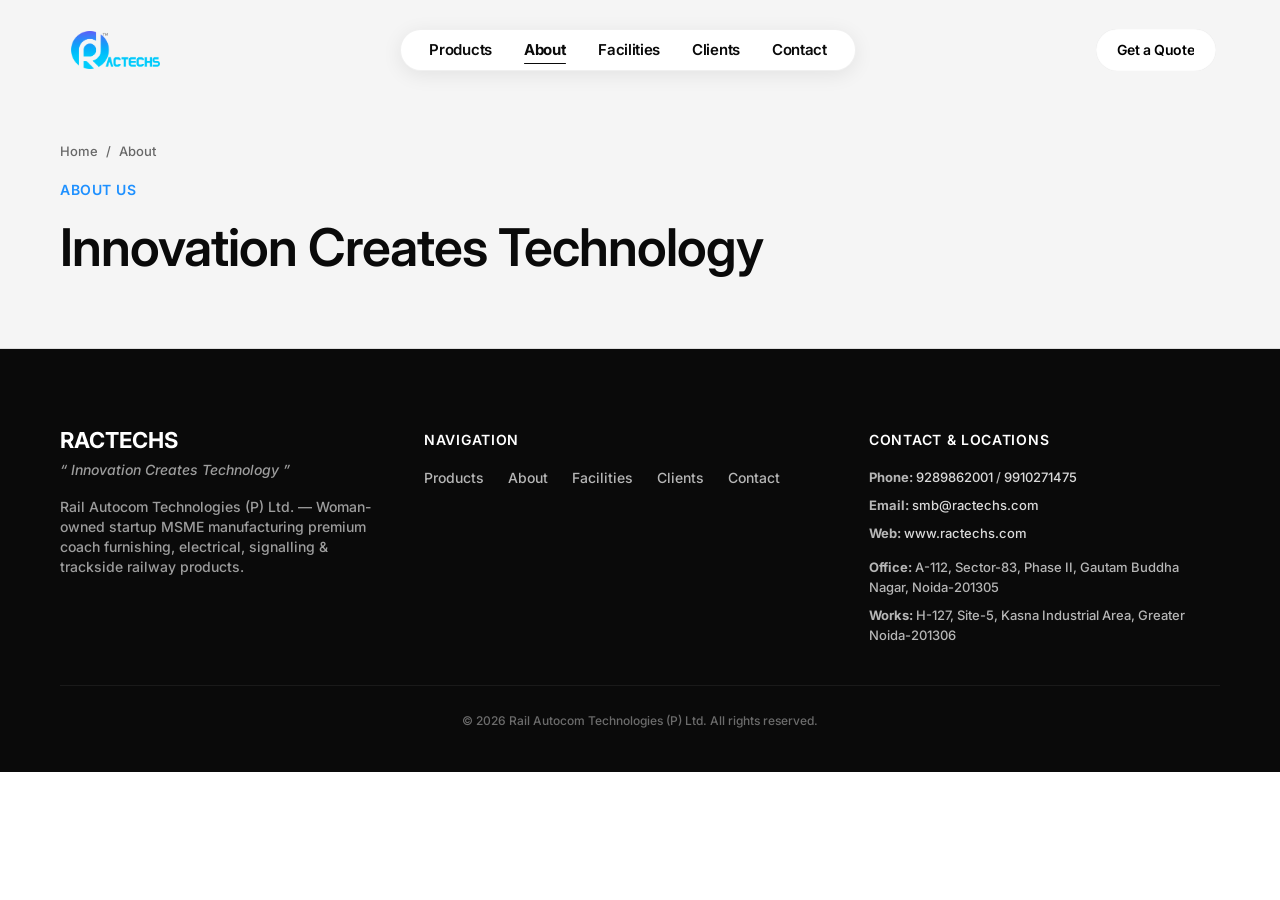
<file: about.html>
<!DOCTYPE html>
<html lang="en">
<head>
  <meta charset="UTF-8">
  <meta name="viewport" content="width=device-width, initial-scale=1.0">
  <title>Innovation Creates Technology — RACTECHS</title>
  <meta name="description" content="About Rail Autocom Technologies (P) Ltd. (RACTECHS) — Woman-owned startup MSME and trusted partner to Indian Railways.">
  <link rel="preconnect" href="https://fonts.googleapis.com">
  <link rel="preconnect" href="https://fonts.gstatic.com" crossorigin>
  <link href="https://fonts.googleapis.com/css2?family=Inter:wght@400;500;600;700&display=swap" rel="stylesheet">
  <link rel="stylesheet" href="css/style.css">
    <link rel="apple-touch-icon" sizes="180x180" href="assets/logo/favicon_io/apple-touch-icon.png">
  <link rel="icon" type="image/png" sizes="32x32" href="assets/logo/favicon_io/favicon-32x32.png">
  <link rel="icon" type="image/png" sizes="16x16" href="assets/logo/favicon_io/favicon-16x16.png">
  <link rel="shortcut icon" href="assets/logo/favicon_io/favicon.ico">
</head>
<body>

  <!-- Shared Header -->
  <div id="site-header"></div>

  <main>
    <section class="light-page-hero">
      <div class="container">
        <nav class="breadcrumb" aria-label="Breadcrumb">
          <a href="index.html">Home</a>
          <span>/</span>
          <span>About</span>
        </nav>
        <span class="section-label">About Us</span>
        <h1 class="light-page-hero-title">Innovation Creates Technology</h1>
      </div>
    </section>
  </main>

  <!-- Shared Footer -->
  <div id="site-footer"></div>

  <!-- Scripts -->
  <script src="js/layout.js"></script>
  <script src="js/main.js"></script>
</body>
</html>
</file>
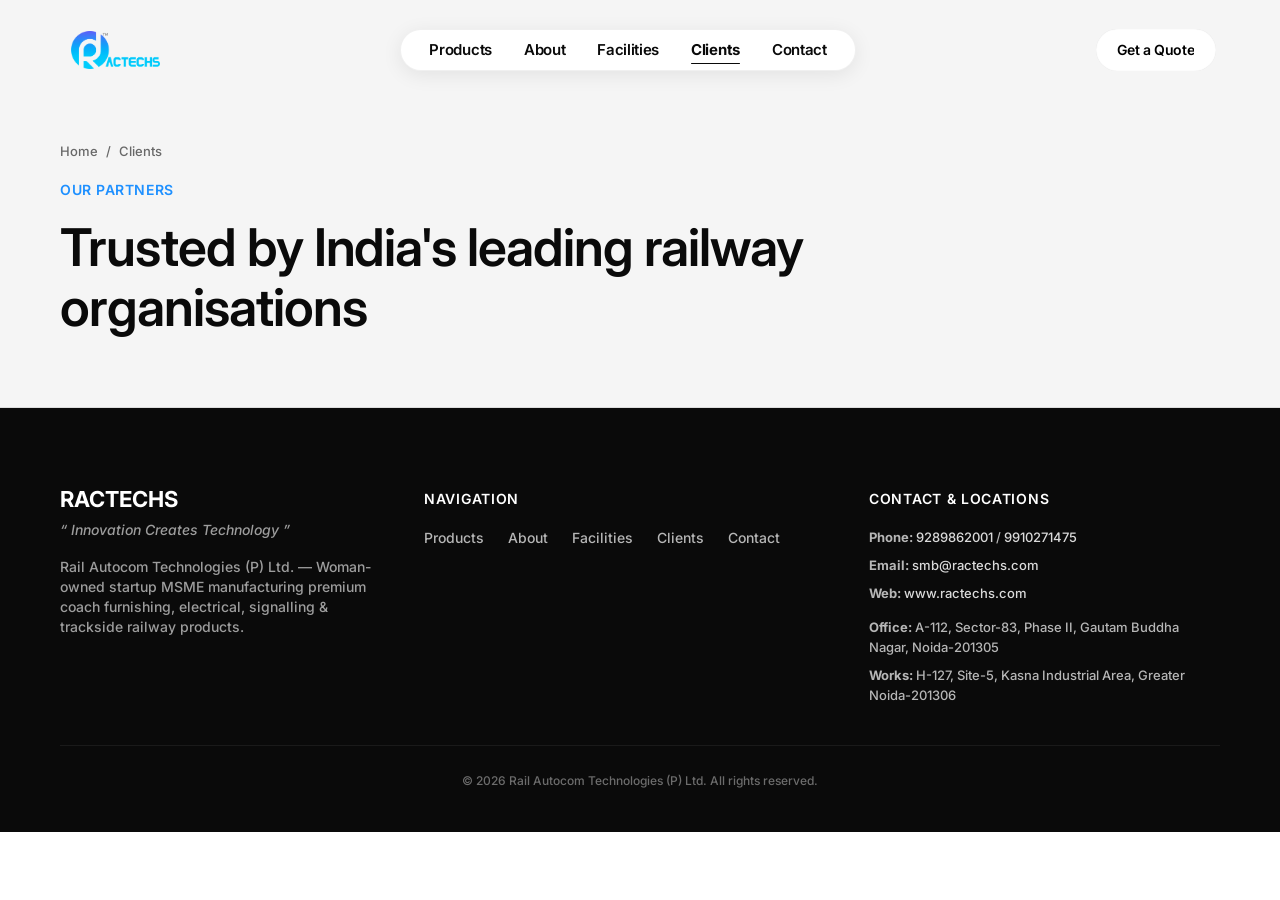
<file: clients.html>
<!DOCTYPE html>
<html lang="en">
<head>
  <meta charset="UTF-8">
  <meta name="viewport" content="width=device-width, initial-scale=1.0">
  <title>Trusted by India's leading railway organisations — RACTECHS</title>
  <meta name="description" content="Prestigious clients of RACTECHS including RDSO, Indian Railways, ICF, RCF, MCF, BEML, Medha, and major railway engineering partners.">
  <link rel="preconnect" href="https://fonts.googleapis.com">
  <link rel="preconnect" href="https://fonts.gstatic.com" crossorigin>
  <link href="https://fonts.googleapis.com/css2?family=Inter:wght@400;500;600;700&display=swap" rel="stylesheet">
  <link rel="stylesheet" href="css/style.css">
    <link rel="apple-touch-icon" sizes="180x180" href="assets/logo/favicon_io/apple-touch-icon.png">
  <link rel="icon" type="image/png" sizes="32x32" href="assets/logo/favicon_io/favicon-32x32.png">
  <link rel="icon" type="image/png" sizes="16x16" href="assets/logo/favicon_io/favicon-16x16.png">
  <link rel="shortcut icon" href="assets/logo/favicon_io/favicon.ico">
</head>
<body>

  <!-- Shared Header -->
  <div id="site-header"></div>

  <main>
    <section class="light-page-hero">
      <div class="container">
        <nav class="breadcrumb" aria-label="Breadcrumb">
          <a href="index.html">Home</a>
          <span>/</span>
          <span>Clients</span>
        </nav>
        <span class="section-label">Our Partners</span>
        <h1 class="light-page-hero-title">Trusted by India's leading railway organisations</h1>
      </div>
    </section>
  </main>

  <!-- Shared Footer -->
  <div id="site-footer"></div>

  <!-- Scripts -->
  <script src="js/layout.js"></script>
  <script src="js/main.js"></script>
</body>
</html>
</file>
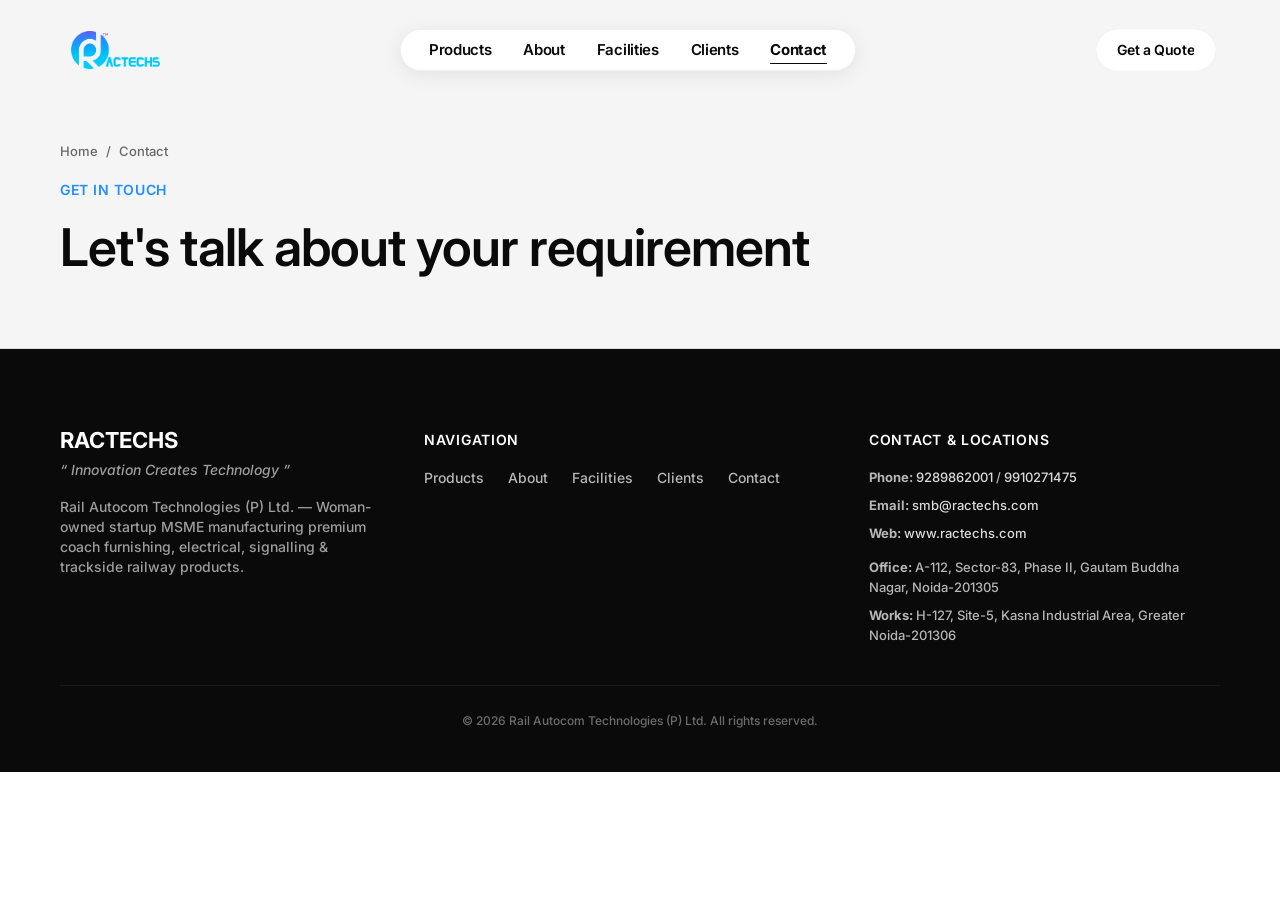
<file: contact.html>
<!DOCTYPE html>
<html lang="en">
<head>
  <meta charset="UTF-8">
  <meta name="viewport" content="width=device-width, initial-scale=1.0">
  <title>Let's talk about your requirement — RACTECHS</title>
  <meta name="description" content="Contact RACTECHS for railway product inquiries, technical specifications, and manufacturing collaborations.">
  <link rel="preconnect" href="https://fonts.googleapis.com">
  <link rel="preconnect" href="https://fonts.gstatic.com" crossorigin>
  <link href="https://fonts.googleapis.com/css2?family=Inter:wght@400;500;600;700&display=swap" rel="stylesheet">
  <link rel="stylesheet" href="css/style.css">
    <link rel="apple-touch-icon" sizes="180x180" href="assets/logo/favicon_io/apple-touch-icon.png">
  <link rel="icon" type="image/png" sizes="32x32" href="assets/logo/favicon_io/favicon-32x32.png">
  <link rel="icon" type="image/png" sizes="16x16" href="assets/logo/favicon_io/favicon-16x16.png">
  <link rel="shortcut icon" href="assets/logo/favicon_io/favicon.ico">
</head>
<body>

  <!-- Shared Header -->
  <div id="site-header"></div>

  <main>
    <section class="light-page-hero">
      <div class="container">
        <nav class="breadcrumb" aria-label="Breadcrumb">
          <a href="index.html">Home</a>
          <span>/</span>
          <span>Contact</span>
        </nav>
        <span class="section-label">Get in Touch</span>
        <h1 class="light-page-hero-title">Let's talk about your requirement</h1>
      </div>
    </section>
  </main>

  <!-- Shared Footer -->
  <div id="site-footer"></div>

  <!-- Scripts -->
  <script src="js/layout.js"></script>
  <script src="js/main.js"></script>
</body>
</html>
</file>
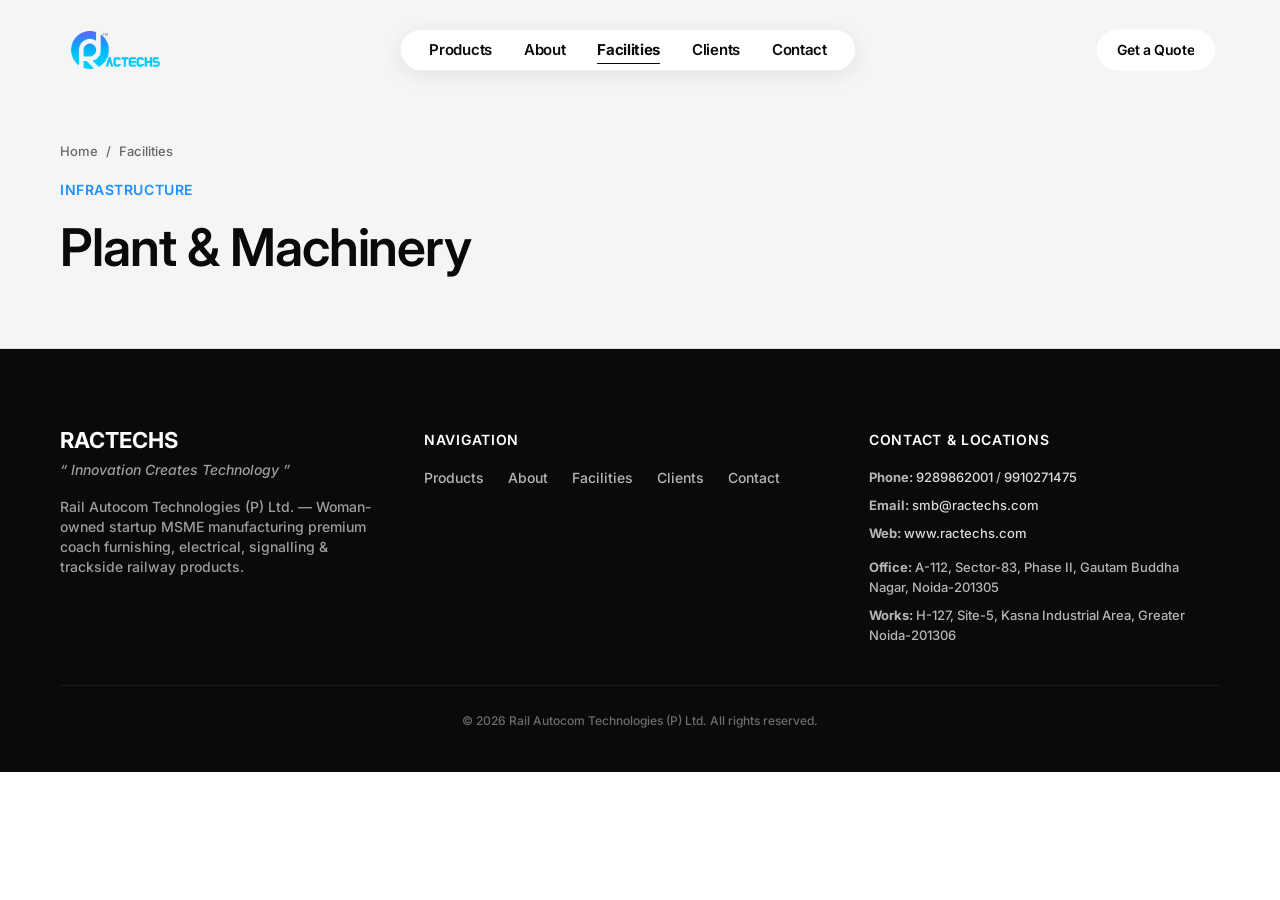
<file: facilities.html>
<!DOCTYPE html>
<html lang="en">
<head>
  <meta charset="UTF-8">
  <meta name="viewport" content="width=device-width, initial-scale=1.0">
  <title>Plant &amp; Machinery — RACTECHS</title>
  <meta name="description" content="State-of-the-art heavy metal fabrication and advanced electronics testing laboratory facilities at RACTECHS.">
  <link rel="preconnect" href="https://fonts.googleapis.com">
  <link rel="preconnect" href="https://fonts.gstatic.com" crossorigin>
  <link href="https://fonts.googleapis.com/css2?family=Inter:wght@400;500;600;700&display=swap" rel="stylesheet">
  <link rel="stylesheet" href="css/style.css">
    <link rel="apple-touch-icon" sizes="180x180" href="assets/logo/favicon_io/apple-touch-icon.png">
  <link rel="icon" type="image/png" sizes="32x32" href="assets/logo/favicon_io/favicon-32x32.png">
  <link rel="icon" type="image/png" sizes="16x16" href="assets/logo/favicon_io/favicon-16x16.png">
  <link rel="shortcut icon" href="assets/logo/favicon_io/favicon.ico">
</head>
<body>

  <!-- Shared Header -->
  <div id="site-header"></div>

  <main>
    <section class="light-page-hero">
      <div class="container">
        <nav class="breadcrumb" aria-label="Breadcrumb">
          <a href="index.html">Home</a>
          <span>/</span>
          <span>Facilities</span>
        </nav>
        <span class="section-label">Infrastructure</span>
        <h1 class="light-page-hero-title">Plant &amp; Machinery</h1>
      </div>
    </section>
  </main>

  <!-- Shared Footer -->
  <div id="site-footer"></div>

  <!-- Scripts -->
  <script src="js/layout.js"></script>
  <script src="js/main.js"></script>
</body>
</html>
</file>
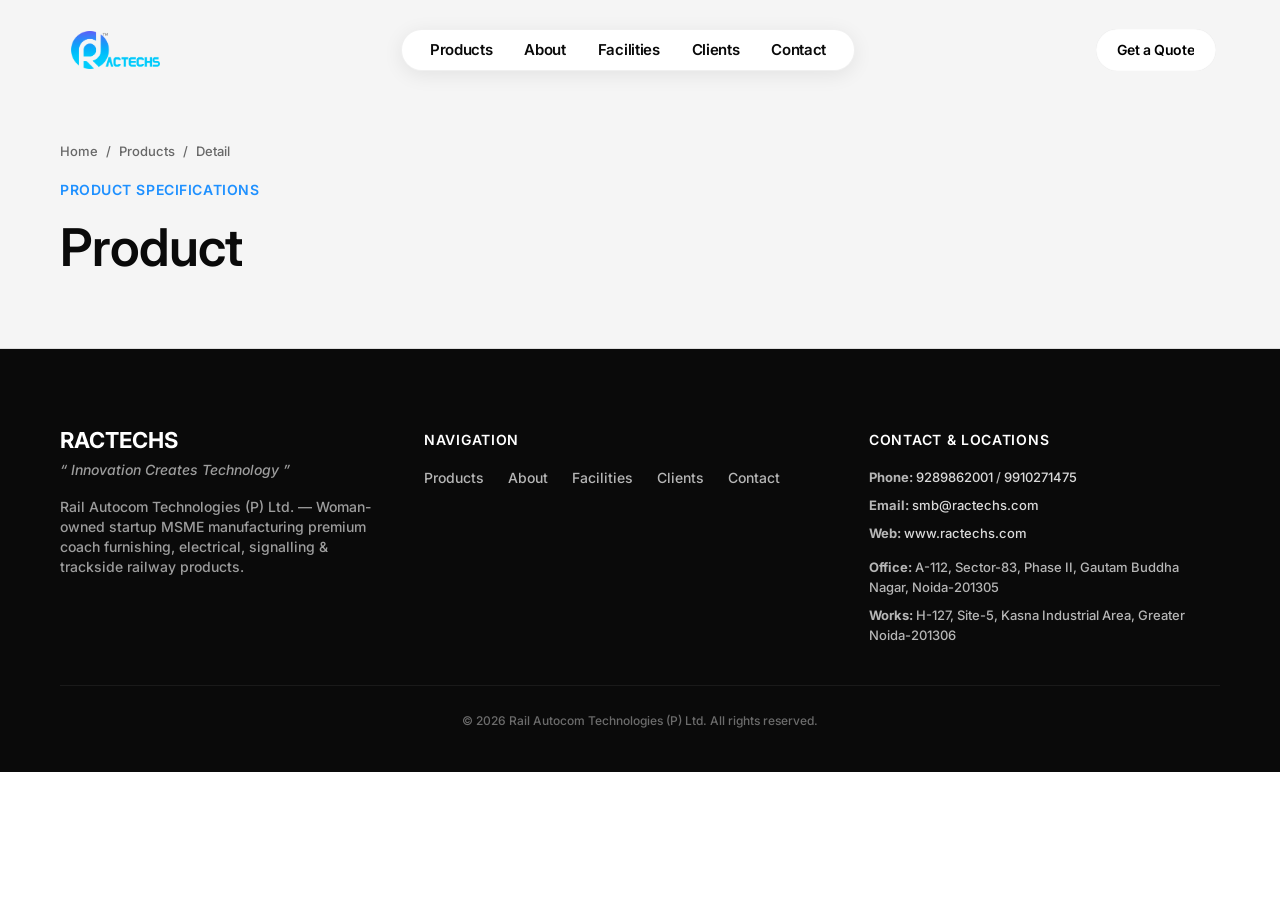
<file: product-detail.html>
<!DOCTYPE html>
<html lang="en">
<head>
  <meta charset="UTF-8">
  <meta name="viewport" content="width=device-width, initial-scale=1.0">
  <title>Product — RACTECHS</title>
  <meta name="description" content="Technical specifications and details of RACTECHS engineered railway products.">
  <link rel="preconnect" href="https://fonts.googleapis.com">
  <link rel="preconnect" href="https://fonts.gstatic.com" crossorigin>
  <link href="https://fonts.googleapis.com/css2?family=Inter:wght@400;500;600;700&display=swap" rel="stylesheet">
  <link rel="stylesheet" href="css/style.css">
    <link rel="apple-touch-icon" sizes="180x180" href="assets/logo/favicon_io/apple-touch-icon.png">
  <link rel="icon" type="image/png" sizes="32x32" href="assets/logo/favicon_io/favicon-32x32.png">
  <link rel="icon" type="image/png" sizes="16x16" href="assets/logo/favicon_io/favicon-16x16.png">
  <link rel="shortcut icon" href="assets/logo/favicon_io/favicon.ico">
</head>
<body>

  <!-- Shared Header -->
  <div id="site-header"></div>

  <main>
    <section class="light-page-hero">
      <div class="container">
        <nav class="breadcrumb" aria-label="Breadcrumb">
          <a href="index.html">Home</a>
          <span>/</span>
          <a href="products.html">Products</a>
          <span>/</span>
          <span>Detail</span>
        </nav>
        <span class="section-label">Product Specifications</span>
        <h1 class="light-page-hero-title">Product</h1>
      </div>
    </section>
  </main>

  <!-- Shared Footer -->
  <div id="site-footer"></div>

  <!-- Scripts -->
  <script src="js/layout.js"></script>
  <script src="js/main.js"></script>
  <script src="js/products.js"></script>
</body>
</html>
</file>
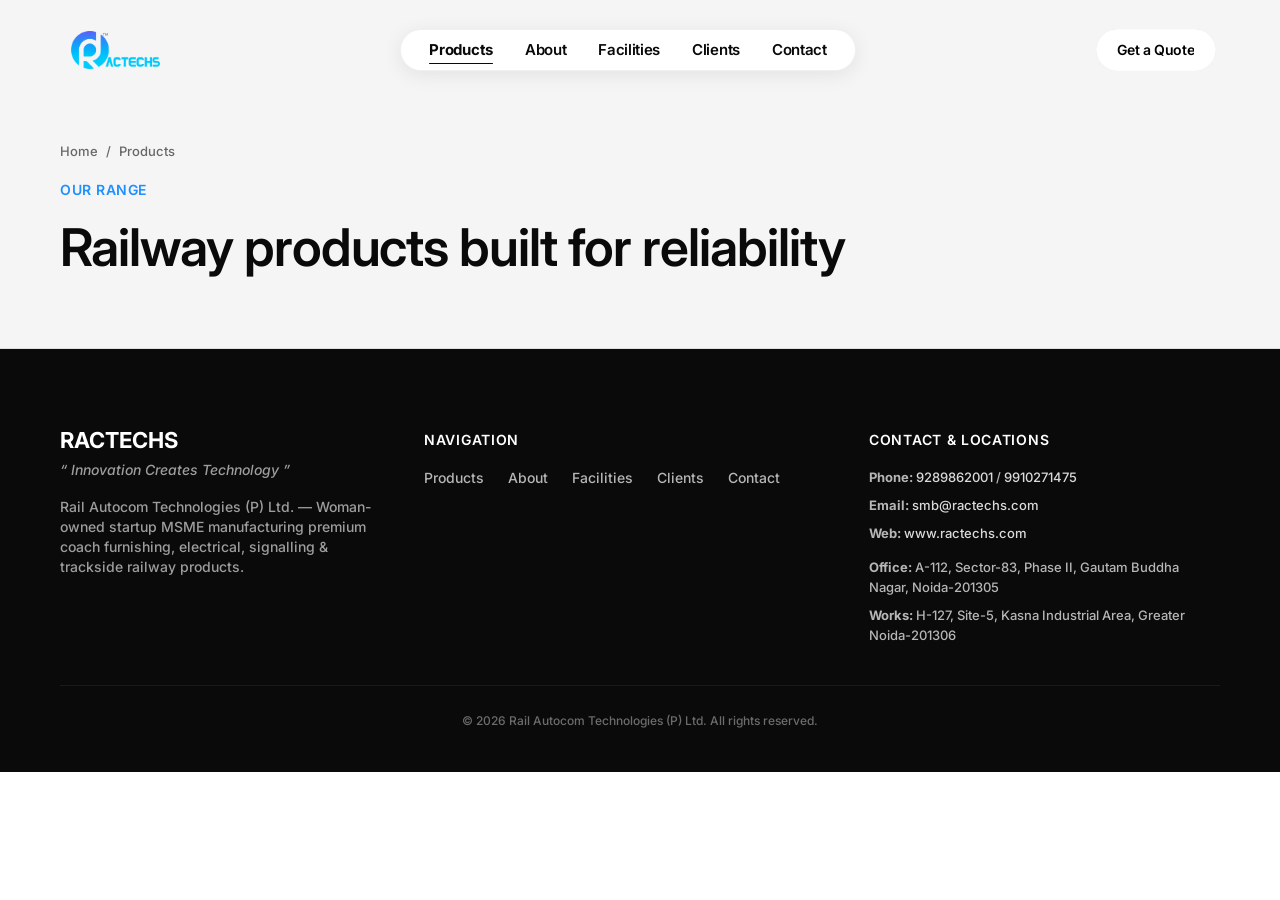
<file: products.html>
<!DOCTYPE html>
<html lang="en">
<head>
  <meta charset="UTF-8">
  <meta name="viewport" content="width=device-width, initial-scale=1.0">
  <title>Railway products built for reliability — RACTECHS</title>
  <meta name="description" content="Explore RACTECHS comprehensive range of railway products across Coach Furnishing, Underslung Electrical, Locomotive, Trackside, and Signalling Equipment.">
  <link rel="preconnect" href="https://fonts.googleapis.com">
  <link rel="preconnect" href="https://fonts.gstatic.com" crossorigin>
  <link href="https://fonts.googleapis.com/css2?family=Inter:wght@400;500;600;700&display=swap" rel="stylesheet">
  <link rel="stylesheet" href="css/style.css">
    <link rel="apple-touch-icon" sizes="180x180" href="assets/logo/favicon_io/apple-touch-icon.png">
  <link rel="icon" type="image/png" sizes="32x32" href="assets/logo/favicon_io/favicon-32x32.png">
  <link rel="icon" type="image/png" sizes="16x16" href="assets/logo/favicon_io/favicon-16x16.png">
  <link rel="shortcut icon" href="assets/logo/favicon_io/favicon.ico">
</head>
<body>

  <!-- Shared Header -->
  <div id="site-header"></div>

  <main>
    <section class="light-page-hero">
      <div class="container">
        <nav class="breadcrumb" aria-label="Breadcrumb">
          <a href="index.html">Home</a>
          <span>/</span>
          <span>Products</span>
        </nav>
        <span class="section-label">Our Range</span>
        <h1 class="light-page-hero-title">Railway products built for reliability</h1>
      </div>
    </section>
  </main>

  <!-- Shared Footer -->
  <div id="site-footer"></div>

  <!-- Scripts -->
  <script src="js/layout.js"></script>
  <script src="js/main.js"></script>
  <script src="js/products.js"></script>
</body>
</html>
</file>
<file: css/style.css>
/* ==========================================================================
   1. RESET & VARIABLES
   ========================================================================== */

:root {
  --color-white: #fff;
  --color-text: #0a0a0a;
  --color-text-secondary: #0A0A0A99;
  --color-text-tertiary: #FFFFFF99;
  --color-background: #f5f5f5;
  --color-background-secondary: #0a0a0a;
  --color-border: #0a0a0a1a;
  --color-accent: #1e90ff;
  --color-accent-2: #2fd0f0;
  --font-family: "Inter", system-ui, sans-serif;

  /* Surfaces & Neutral Tones */
  --surface-white: #ffffff;
  --surface-light: #f5f5f5;
  --surface-dark: #0a0a0a;
  --surface-muted-dark: #313131;
  --text-dark-muted: #e0e0e0;

  /* Dimensions & Spacing */
  --max-width: 1208px;
  --text-narrow-max-width: 562px;
  --radius-btn: 100px;
  --radius-card: 25px;
  --radius-hero: 50px;
  --radius-input: 18px;
  --radius-circle: 50%;

  /* Shadows */
  --shadow-card: #0000001F 0px 8px 24px 0px;
  --shadow-header: rgba(0, 0, 0, 0.08) 0px 4px 20px 0px;

  /* Transitions */
  --transition-fast: 150ms cubic-bezier(0.4, 0, 0.2, 1);
  --transition-normal: 250ms cubic-bezier(0.4, 0, 0.2, 1);
}

*,
*::before,
*::after {
  box-sizing: border-box;
  margin: 0;
  padding: 0;
}

html {
  font-family: var(--font-family);
  font-size: 16px;
  line-height: 22.4px;
  color: var(--color-text);
  background-color: var(--color-white);
  scroll-behavior: smooth;
  -webkit-font-smoothing: antialiased;
  -moz-osx-font-smoothing: grayscale;
}

body {
  font-weight: 500;
  overflow-x: hidden;
  background-color: var(--color-white);
}

img,
svg,
video {
  display: block;
  max-width: 100%;
}

a {
  color: var(--color-text-secondary);
  text-decoration: none;
  transition: color var(--transition-fast);
}

a:hover {
  color: var(--color-text);
}

ul,
ol {
  list-style: none;
}

button,
input,
textarea {
  font-family: inherit;
  border: none;
  outline: none;
}


/* ==========================================================================
   2. TYPOGRAPHY
   ========================================================================== */

h1,
h2,
h3,
h4 {
  font-family: var(--font-family);
  font-weight: 600;
  color: var(--color-text);
}

.hero-title {
  font-size: clamp(40px, 6vw, 85px);
  line-height: 1.08;
  letter-spacing: -0.03em;
  font-weight: 600;
  color: var(--color-white);
}

.section-title {
  font-size: clamp(32px, 4vw, 52px);
  line-height: 1.15;
  letter-spacing: -0.02em;
  font-weight: 600;
  color: var(--color-text);
}

.section-title.text-white {
  color: var(--color-white);
}

.h3-large {
  font-size: 30px;
  line-height: 1.25;
  letter-spacing: -0.02em;
  font-weight: 600;
}

.h3-small {
  font-size: 18px;
  line-height: 1.35;
  letter-spacing: -0.01em;
  font-weight: 600;
}

.section-label {
  display: inline-flex;
  align-items: center;
  gap: 8px;
  font-size: 14px;
  font-weight: 600;
  letter-spacing: 0.04em;
  text-transform: uppercase;
  color: var(--color-accent);
  margin-bottom: 16px;
}

.section-label.text-light {
  color: var(--color-accent-2);
}

.body-text {
  font-size: 16px;
  line-height: 22.4px;
  color: var(--color-text-secondary);
  font-weight: 500;
}

.body-text.text-light {
  color: var(--color-text-tertiary);
}

.narrow-text {
  max-width: var(--text-narrow-max-width);
}

.text-14 {
  font-size: 14px;
  line-height: 20px;
}

.text-12 {
  font-size: 12px;
  line-height: 16px;
}


/* ==========================================================================
   3. LAYOUT & CONTAINERS
   ========================================================================== */

.container {
  width: 100%;
  max-width: var(--max-width);
  margin-left: auto;
  margin-right: auto;
  padding-left: 24px;
  padding-right: 24px;
}

.section {
  padding-top: 100px;
  padding-bottom: 100px;
  position: relative;
}

.section-light {
  background-color: var(--color-background);
}

.section-white {
  background-color: var(--color-white);
}

.section-dark {
  background-color: var(--color-background-secondary);
  color: var(--color-white);
}

.section-header {
  margin-bottom: 40px;
}

.section-header.text-center {
  text-align: center;
}

.section-header.text-center .section-label {
  justify-content: center;
}

.section-header.text-center .narrow-text {
  margin-left: auto;
  margin-right: auto;
}


/* ==========================================================================
   4. COMPONENTS (BUTTONS, INPUTS, CARDS, PILLS)
   ========================================================================== */

.button-primary {
  display: inline-flex;
  align-items: center;
  justify-content: center;
  background: #000000;
  color: #FFFFFF;
  border-radius: 100px;
  padding: 0 12px;
  font-size: 12px;
  font-weight: 600;
  letter-spacing: -0.24px;
  box-shadow: #FFFFFF80 0px 0px 2px 0px inset;
  min-height: 44px;
  cursor: pointer;
  transition: transform var(--transition-fast), background-color var(--transition-fast), box-shadow var(--transition-fast);
  text-decoration: none;
  white-space: nowrap;
}

.button-primary:hover {
  background-color: #222222;
  transform: translateY(-1px);
  color: #FFFFFF;
}

.button-secondary {
  display: inline-flex;
  align-items: center;
  justify-content: center;
  background: #FFFFFF;
  color: #000000;
  border-radius: 100px;
  padding: 0 20px;
  font-size: 14px;
  font-weight: 600;
  box-shadow: #00000026 0px 0px 1px 0px inset;
  min-height: 44px;
  cursor: pointer;
  transition: transform var(--transition-fast), background-color var(--transition-fast), box-shadow var(--transition-fast);
  text-decoration: none;
  white-space: nowrap;
}

.button-secondary:hover {
  background-color: #f0f0f0;
  transform: translateY(-1px);
  color: #000000;
}

.input {
  display: block;
  width: 100%;
  background: #F5F5F5;
  color: #0A0A0A;
  border-radius: 18px;
  padding: 12px 16px;
  font-size: 16px;
  font-weight: 600;
  letter-spacing: -0.36px;
  min-height: 44px;
  border: 1px solid transparent;
  transition: border-color var(--transition-fast), background-color var(--transition-fast);
}

.input:focus {
  background-color: #FFFFFF;
  border-color: var(--color-accent);
}

textarea.input {
  min-height: 120px;
  resize: vertical;
}

.pill-tag {
  display: inline-flex;
  align-items: center;
  padding: 6px 14px;
  background: rgba(255, 255, 255, 0.08);
  border: 1px solid rgba(255, 255, 255, 0.12);
  border-radius: 100px;
  font-size: 12px;
  font-weight: 600;
  color: #FFFFFF;
  letter-spacing: -0.2px;
  white-space: nowrap;
  transition: background-color var(--transition-fast), border-color var(--transition-fast);
}

.pill-tag:hover {
  background: rgba(255, 255, 255, 0.15);
  border-color: rgba(255, 255, 255, 0.3);
}

.card {
  background: var(--surface-white);
  border-radius: var(--radius-card);
  box-shadow: var(--shadow-card);
  border: 1px solid var(--color-border);
  transition: transform var(--transition-normal), box-shadow var(--transition-normal);
  overflow: hidden;
}


/* ==========================================================================
   5. SHARED HEADER & NAVIGATION (NIXTIO FLOATING NAVBAR)
   ========================================================================== */

#site-header {
  position: fixed;
  top: 0;
  left: 0;
  right: 0;
  width: 100%;
  z-index: 1000;
  transform: translateY(-100%);
  transition: transform 0.65s cubic-bezier(0.16, 1, 0.3, 1);
  background-color: transparent;
  pointer-events: none;
}

body.page-loaded #site-header {
  transform: translateY(0);
}

.header-content {
  max-width: var(--max-width);
  margin: 0 auto;
  padding: 1.8rem 1.75rem 0.75rem 2.2rem;
  display: flex;
  align-items: center;
  justify-content: space-between;
  gap: 1rem;
  transition: padding 0.35s cubic-bezier(0.16, 1, 0.3, 1);
  pointer-events: auto;
}

#site-header.scrolled .header-content {
  padding: 1.1rem 1.75rem 0.6rem 2.2rem;
}

/* Brand Logo */
.header-logo {
  display: flex;
  align-items: center;
  gap: 12px;
  text-decoration: none;
  flex-shrink: 0;
  transition: transform var(--transition-fast), filter 0.3s ease;
}

.header-logo:hover {
  transform: translateY(-1px);
}

.header-logo-img {
  height: 38px;
  width: auto;
  object-fit: contain;
}

.header-logo-text {
  font-size: 20px;
  font-weight: 700;
  color: var(--color-white);
  letter-spacing: -0.02em;
  transition: color 0.3s ease;
}

#site-header.inner-page-header:not(.scrolled) .header-logo-text {
  color: var(--color-text);
}

/* Center Nav Pill - Dynamic Animation between Transparent and White Pill */
.header-nav-pill {
  border-radius: 1.875rem;
  display: flex;
  align-items: center;
  justify-content: center;
  gap: 4.5rem;
  margin: 0 auto;
  width: auto;
  height: 2.625rem;
  padding: 0 1rem;
  background-color: transparent;
  border: 1px solid transparent;
  box-shadow: none;
  transition: gap 0.4s cubic-bezier(0.16, 1, 0.3, 1),
    padding 0.4s cubic-bezier(0.16, 1, 0.3, 1),
    background-color 0.35s cubic-bezier(0.16, 1, 0.3, 1),
    border-color 0.35s cubic-bezier(0.16, 1, 0.3, 1),
    box-shadow 0.35s cubic-bezier(0.16, 1, 0.3, 1);
}

/* State 2: When scrolled (or on inner pages), contracts into the white pill capsule */
#site-header.scrolled .header-nav-pill,
#site-header.inner-page-header .header-nav-pill {
  gap: 2rem;
  padding: 0 1.75rem;
  background-color: #ffffff;
  border: 1px solid rgba(10, 10, 10, 0.06);
  box-shadow: 0 4px 20px rgba(0, 0, 0, 0.08);
}

/* Navigation Links - Exact distance, boldness and font */
.header-nav-link {
  font-size: 15px;
  font-weight: 600;
  letter-spacing: -0.02rem;
  color: #ffffff;
  text-decoration: none;
  white-space: nowrap;
  position: relative;
  padding: 4px 0;
  line-height: 1;
  transition: color 0.25s ease;
}

#site-header.scrolled .header-nav-link,
#site-header.inner-page-header .header-nav-link {
  color: #0a0a0a;
}

.header-nav-link:hover {
  color: #ffffff;
}

#site-header.scrolled .header-nav-link:hover,
#site-header.inner-page-header .header-nav-link:hover {
  color: var(--color-accent);
}

.header-nav-link.active {
  color: #ffffff;
  font-weight: 700;
}

#site-header.scrolled .header-nav-link.active,
#site-header.inner-page-header .header-nav-link.active {
  color: var(--color-text);
}

/* Expanding Underline Hover Effect */
.header-nav-link::after {
  content: "";
  position: absolute;
  bottom: -3px;
  left: 0;
  width: 0;
  height: 1.5px;
  opacity: 0;
  background-color: #ffffff;
  transition: width 0.25s cubic-bezier(0.4, 0, 0.2, 1), opacity 0.2s ease-in-out;
  border-radius: 1px;
}

#site-header.scrolled .header-nav-link::after,
#site-header.inner-page-header .header-nav-link::after {
  background-color: #0a0a0a;
}

.header-nav-link:hover::after,
.header-nav-link.active::after {
  width: 100%;
  opacity: 1;
}

/* Header Actions & Right Button */
.header-actions {
  display: flex;
  align-items: center;
  gap: 1rem;
  flex-shrink: 0;
}

.button-flip {
  height: 2.625rem;
  border-radius: 6.25rem;
  padding: 0 1.35rem;
  font-size: 0.875rem;
  font-weight: 600;
  letter-spacing: -0.0225rem;
  text-decoration: none;
  display: inline-flex;
  justify-content: center;
  align-items: center;
  cursor: pointer;
  border: none;
  outline: none;
  white-space: nowrap;
  background-color: #ffffff;
  color: #000000;
  box-shadow: inset 0 0 1px rgba(0, 0, 0, 0.15);
  transition: transform 0.2s ease, box-shadow 0.2s ease;
}

.button-flip:hover {
  transform: translateY(-1px);
  box-shadow: 0 4px 14px rgba(0, 0, 0, 0.12), inset 0 0 1px rgba(0, 0, 0, 0.2);
}

/* Signature Nixtio 3D Cube Rotation Effect */
.btn-flip-wrapper {
  perspective: 1000px;
  height: 100%;
  position: relative;
  overflow: hidden;
  display: inline-flex;
  align-items: center;
  justify-content: center;
}

.btn-flip-text {
  height: 100%;
  transform-style: preserve-3d;
  display: flex;
  justify-content: center;
  align-items: center;
  transition: transform 0.2s cubic-bezier(0.4, 0, 0.2, 1);
}

.btn-flip-duplicate {
  width: 100%;
  height: 100%;
  transform-style: preserve-3d;
  position: absolute;
  top: 0;
  left: 0;
  transform: translateY(-52%) rotateX(90deg);
  transition: transform 0.3s cubic-bezier(0.4, 0, 0.2, 1);
}

.button-flip:hover .btn-flip-text:first-child {
  transform: translateY(52%) rotateX(-90deg);
}

.button-flip:hover .btn-flip-duplicate {
  transform: translateY(0) rotateX(0deg);
}

/* Circular Mobile Burger Button */
.header-menu-button {
  display: none;
  width: 2.625rem;
  height: 2.625rem;
  border-radius: 50%;
  background-color: #ffffff;
  color: #000000;
  border: none;
  cursor: pointer;
  position: relative;
  justify-content: center;
  align-items: center;
  padding: 0;
  flex-shrink: 0;
  transition: background-color var(--transition-fast), transform var(--transition-fast);
}

#site-header.scrolled .header-menu-button,
#site-header.inner-page-header .header-menu-button {
  background-color: #ffffff;
  color: #000000;
}

.header-menu-button:hover {
  transform: scale(1.05);
}

.burger-line {
  position: absolute;
  left: 50%;
  width: 1.25rem;
  height: 1.5px;
  background-color: currentColor;
  margin-left: -0.625rem;
  border-radius: 1px;
  transition: all 0.25s cubic-bezier(0.4, 0, 0.2, 1);
  transform-origin: 50%;
}

.burger-line:first-child {
  top: calc(50% - 5px);
}

.burger-line:nth-child(2) {
  top: 50%;
}

.burger-line:nth-child(3) {
  top: calc(50% + 5px);
}

.header-menu-button.open .burger-line:first-child {
  top: 50%;
  transform: translateY(-50%) rotate(-45deg);
}

.header-menu-button.open .burger-line:nth-child(2) {
  opacity: 0;
  transform: scaleX(0);
}

.header-menu-button.open .burger-line:nth-child(3) {
  top: 50%;
  transform: translateY(-50%) rotate(45deg);
}

/* Floating Card Mobile Navigation Overlay */
.mobile-menu-overlay {
  position: fixed;
  inset: 0;
  background-color: rgba(0, 0, 0, 0.45);
  backdrop-filter: blur(4px);
  -webkit-backdrop-filter: blur(4px);
  z-index: 999;
  opacity: 0;
  visibility: hidden;
  transition: opacity var(--transition-normal), visibility var(--transition-normal);
  pointer-events: none;
}

.mobile-menu-overlay.open {
  opacity: 1;
  visibility: visible;
  pointer-events: auto;
}

.mobile-nav-card {
  position: absolute;
  top: 5.5rem;
  left: 1rem;
  right: 1rem;
  background-color: #ffffff;
  border-radius: 1.5rem;
  padding: 2rem 1.5rem;
  display: flex;
  flex-direction: column;
  gap: 1.5rem;
  text-align: center;
  box-shadow: 0 16px 40px rgba(0, 0, 0, 0.15);
  transform: translateY(-20px);
  transition: transform var(--transition-normal);
}

.mobile-menu-overlay.open .mobile-nav-card {
  transform: translateY(0);
}

.mobile-nav-link {
  font-size: 1.25rem;
  font-weight: 600;
  letter-spacing: -0.02rem;
  color: var(--color-text);
  text-decoration: none;
  transition: color var(--transition-fast);
}

.mobile-nav-link:hover,
.mobile-nav-link.active {
  color: var(--color-accent);
}


/* ==========================================================================
   6. HERO SECTION (Cinematic Railway Experience)
   ========================================================================== */

.hero-outer-container {
  padding: 16px;
  width: 100%;
  min-height: 100vh;
  display: flex;
  position: relative;
  background-color: var(--color-white);
}

.hero-media-block {
  width: 100%;
  min-height: calc(100vh - 32px);
  border-radius: var(--radius-hero);
  position: relative;
  overflow: hidden;
  display: flex;
  flex-direction: column;
  justify-content: space-between;
  padding: 130px 48px 40px 48px;
  background-color: #030814;
  box-shadow: 0 20px 40px rgba(0, 0, 0, 0.35);
  will-change: opacity;
}

/* Background image parallax container */
.hero-bg-container {
  position: absolute;
  top: -12%;
  left: -8%;
  width: 116%;
  height: 124%;
  overflow: hidden;
  pointer-events: none;
  z-index: 1;
}

.hero-bg-image {
  width: 100%;
  height: 100%;
  object-fit: cover;
  object-position: center 40%;
  display: block;
  will-change: transform;
  transform-origin: center center;
}

/* Dark Navy Gradient Overlay: left darker for readability, right preserves train */
.hero-overlay-gradient {
  position: absolute;
  inset: 0;
  z-index: 2;
  pointer-events: none;
  background: linear-gradient(90deg, rgba(2, 6, 23, 0.94) 0%, rgba(2, 6, 23, 0.82) 36%, rgba(3, 11, 28, 0.5) 65%, rgba(3, 11, 28, 0.15) 100%),
              linear-gradient(180deg, rgba(2, 6, 23, 0.35) 0%, transparent 40%, rgba(2, 6, 23, 0.75) 100%);
}

/* Subtle Cyan Glow near Railway Tracks */
.hero-track-glow {
  position: absolute;
  bottom: -5%;
  right: 12%;
  width: 600px;
  height: 340px;
  background: radial-gradient(ellipse at center, rgba(47, 208, 240, 0.22) 0%, rgba(30, 144, 255, 0.12) 40%, transparent 75%);
  filter: blur(40px);
  pointer-events: none;
  z-index: 3;
  mix-blend-mode: screen;
  opacity: 0.85;
}

/* Hero Content Area */
.hero-content {
  max-width: 860px;
  margin-top: auto;
  margin-bottom: auto;
  position: relative;
  z-index: 4;
}

/* Heading with Word-by-Word Reveal */
.hero-title {
  font-size: clamp(38px, 5.5vw, 76px);
  line-height: 1.08;
  letter-spacing: -0.03em;
  font-weight: 600;
  color: #ffffff;
  margin-bottom: 22px;
  display: flex;
  flex-wrap: wrap;
  gap: 0.24em 0.32em;
  align-items: baseline;
}

.hero-word-wrap {
  display: inline-block;
  overflow: hidden;
  vertical-align: top;
}

.hero-word {
  display: inline-block;
  will-change: transform, opacity;
  transform: translateY(50px);
  opacity: 0;
}

/* Cyan Highlight for "railways moving" */
.hero-highlight-cyan {
  background: linear-gradient(135deg, #2fd0f0 0%, #1e90ff 100%);
  -webkit-background-clip: text;
  -webkit-text-fill-color: transparent;
  background-clip: text;
  color: #2fd0f0;
  filter: drop-shadow(0 0 25px rgba(47, 208, 240, 0.35));
}

.hero-subtitle {
  font-size: clamp(16px, 1.4vw, 20px);
  line-height: 1.45;
  color: rgba(255, 255, 255, 0.88);
  font-weight: 500;
  margin-bottom: 32px;
  max-width: 620px;
  will-change: transform, opacity;
  opacity: 0;
  transform: translateY(30px);
}

.hero-cta-group {
  display: flex;
  align-items: center;
  gap: 16px;
  flex-wrap: wrap;
}

/* CTA Buttons with Cyan Glow and Hover Lift */
.hero-cta-btn-primary,
.hero-cta-btn-talk {
  will-change: transform, box-shadow, opacity;
  opacity: 0;
  transform: translateY(20px);
  transition: transform 0.25s cubic-bezier(0.16, 1, 0.3, 1),
              box-shadow 0.25s cubic-bezier(0.16, 1, 0.3, 1),
              background-color 0.2s ease,
              color 0.2s ease;
}

.hero-cta-btn-primary:hover,
.hero-cta-btn-talk:hover {
  transform: translateY(-3px) !important;
  box-shadow: 0 4px 20px rgba(47, 208, 240, 0.4), 0 0 14px rgba(47, 208, 240, 0.3) !important;
}

.hero-cta-btn-talk:hover {
  background-color: #ffffff;
  color: #0a0a0a;
}

/* Scroll Indicator (Animated mouse with vertical 8px bounce) */
.hero-scroll-indicator {
  position: absolute;
  left: 50%;
  bottom: 28px;
  transform: translateX(-50%);
  display: flex;
  flex-direction: column;
  align-items: center;
  gap: 8px;
  z-index: 4;
  pointer-events: none;
  opacity: 0;
  will-change: transform, opacity;
  animation: scrollBounce 2s ease-in-out infinite;
}

@keyframes scrollBounce {
  0%, 100% {
    transform: translate(-50%, 0);
  }
  50% {
    transform: translate(-50%, 8px);
  }
}

.mouse-icon {
  width: 22px;
  height: 34px;
  border: 2px solid rgba(255, 255, 255, 0.7);
  border-radius: 12px;
  display: flex;
  justify-content: center;
  padding-top: 6px;
  box-shadow: 0 0 12px rgba(47, 208, 240, 0.25);
}

.mouse-wheel {
  width: 3px;
  height: 6px;
  background-color: #2fd0f0;
  border-radius: 2px;
  animation: mouseWheel 1.6s ease-in-out infinite;
}

@keyframes mouseWheel {
  0% {
    opacity: 1;
    transform: translateY(0);
  }
  100% {
    opacity: 0;
    transform: translateY(10px);
  }
}

.scroll-text {
  font-size: 11px;
  font-weight: 600;
  letter-spacing: 0.12em;
  text-transform: uppercase;
  color: rgba(255, 255, 255, 0.7);
}

/* Bottom Statistics Row */
.hero-stats-row {
  display: flex;
  align-items: center;
  gap: 28px;
  border-top: 1px solid rgba(255, 255, 255, 0.16);
  padding-top: 24px;
  margin-top: 40px;
  flex-wrap: wrap;
  position: relative;
  z-index: 4;
}

.hero-stat-item {
  font-size: 14px;
  font-weight: 600;
  color: rgba(255, 255, 255, 0.9);
  display: flex;
  align-items: center;
  gap: 8px;
  opacity: 0;
  transform: translateY(20px);
  will-change: transform, opacity;
}

.hero-stat-dot {
  width: 6px;
  height: 6px;
  border-radius: 50%;
  background-color: var(--color-accent);
}


/* ==========================================================================
   7. CLIENTS MARQUEE
   ========================================================================== */

.clients-section {
  padding-top: 60px;
  padding-bottom: 60px;
  overflow: hidden;
  background-color: var(--color-white);
}

.marquee-container {
  width: 100%;
  overflow: hidden;
  position: relative;
  display: flex;
  mask-image: linear-gradient(to right, transparent, black 10%, black 90%, transparent);
  -webkit-mask-image: linear-gradient(to right, transparent, black 10%, black 90%, transparent);
}

.marquee-track {
  display: flex;
  gap: 24px;
  white-space: nowrap;
  animation: marqueeScroll 35s linear infinite;
  will-change: transform;
}

.marquee-container:hover .marquee-track {
  animation-play-state: paused;
}

.client-tile {
  flex-shrink: 0;
  height: 80px;
  padding: 12px 24px;
  background: #FFFFFF;
  border: 1px solid var(--color-border);
  border-radius: 16px;
  box-shadow: 0 4px 12px rgba(0, 0, 0, 0.04);
  display: flex;
  align-items: center;
  justify-content: center;
  transition: transform var(--transition-fast), box-shadow var(--transition-fast);
}

.client-tile:hover {
  transform: translateY(-2px);
  box-shadow: 0 6px 16px rgba(0, 0, 0, 0.08);
}

.client-logo-img {
  max-height: 48px;
  max-width: 140px;
  object-fit: contain;
}

.client-tile-text {
  font-size: 14px;
  font-weight: 600;
  color: var(--color-text);
}

@keyframes marqueeScroll {
  0% {
    transform: translateX(0);
  }

  100% {
    transform: translateX(-50%);
  }
}


/* ==========================================================================
   8. FEATURED PRODUCTS GRID
   ========================================================================== */

.products-grid {
  display: grid;
  grid-template-columns: repeat(3, 1fr);
  gap: 24px;
  margin-top: 40px;
  margin-bottom: 48px;
}

.product-card {
  background: var(--surface-white);
  border-radius: var(--radius-card);
  box-shadow: var(--shadow-card);
  border: 1px solid var(--color-border);
  overflow: hidden;
  display: flex;
  flex-direction: column;
  transition: transform var(--transition-normal), box-shadow var(--transition-normal);
  text-decoration: none;
  color: inherit;
}

.product-card:hover {
  transform: translateY(-6px);
  box-shadow: 0 16px 32px rgba(0, 0, 0, 0.12);
}

.product-media-wrapper {
  width: 100%;
  height: 240px;
  background: #f8f8f8;
  position: relative;
  overflow: hidden;
  display: flex;
  align-items: center;
  justify-content: center;
  padding: 20px;
}

.product-img {
  max-height: 100%;
  max-width: 100%;
  object-fit: contain;
  transition: transform 300ms cubic-bezier(0.4, 0, 0.2, 1);
}

.product-card:hover .product-img {
  transform: scale(1.05);
}

.product-info {
  padding: 24px;
  display: flex;
  flex-direction: column;
  gap: 8px;
  flex-grow: 1;
}

.product-category-tag {
  font-size: 12px;
  font-weight: 600;
  color: var(--color-accent);
  text-transform: uppercase;
  letter-spacing: 0.04em;
}

.product-title {
  font-size: 20px;
  font-weight: 600;
  line-height: 1.3;
  color: var(--color-text);
}


/* ==========================================================================
   9. WHY CHOOSE US & STATS
   ========================================================================== */

.why-section-grid {
  display: grid;
  grid-template-columns: 1fr 1fr;
  gap: 48px;
  align-items: center;
  margin-top: 32px;
}

.why-media-block {
  width: 100%;
  height: 380px;
  border-radius: var(--radius-card);
  overflow: hidden;
  background-color: #e5e5e5;
  box-shadow: var(--shadow-card);
}

.why-media-block img {
  width: 100%;
  height: 100%;
  object-fit: cover;
}

.stats-grid {
  display: grid;
  grid-template-columns: repeat(3, 1fr);
  gap: 24px;
  margin-top: 48px;
}

.stat-card {
  background: var(--surface-white);
  border-radius: var(--radius-card);
  padding: 32px 24px;
  border: 1px solid var(--color-border);
  box-shadow: var(--shadow-card);
}

.stat-number {
  font-size: clamp(36px, 4vw, 54px);
  font-weight: 700;
  letter-spacing: -0.03em;
  color: var(--color-accent);
  line-height: 1.1;
  margin-bottom: 8px;
}

.stat-title {
  font-size: 16px;
  font-weight: 600;
  color: var(--color-text);
  margin-bottom: 6px;
}

.stat-caption {
  font-size: 13px;
  line-height: 18px;
  color: var(--color-text-secondary);
}


/* ==========================================================================
   10. PRODUCT CATEGORIES (DARK SECTION)
   ========================================================================== */

.category-rows {
  margin-top: 48px;
  margin-bottom: 48px;
  border-top: 1px solid var(--surface-muted-dark);
}

.category-row {
  display: grid;
  grid-template-columns: 80px 280px 1fr 40px;
  align-items: center;
  gap: 24px;
  padding: 32px 12px;
  border-bottom: 1px solid var(--surface-muted-dark);
  transition: background-color var(--transition-fast);
}

.category-row:hover {
  background-color: rgba(255, 255, 255, 0.02);
}

.category-num {
  font-size: 18px;
  font-weight: 600;
  color: #666666;
  font-variant-numeric: tabular-nums;
  transition: color var(--transition-fast);
}

.category-row:hover .category-num {
  color: var(--color-accent-2);
}

.category-name {
  font-size: 22px;
  font-weight: 600;
  color: var(--color-white);
  line-height: 1.3;
}

.category-details {
  display: flex;
  flex-direction: column;
  gap: 12px;
}

.category-desc {
  font-size: 14px;
  line-height: 20px;
  color: var(--color-text-tertiary);
}

.category-pills {
  display: flex;
  flex-wrap: wrap;
  gap: 8px;
}

.category-arrow {
  color: #666666;
  transition: transform var(--transition-fast), color var(--transition-fast);
  display: flex;
  justify-content: flex-end;
}

.category-row:hover .category-arrow {
  color: var(--color-white);
  transform: translateX(4px);
}


/* ==========================================================================
   11. ABOUT / VALUE BLOCKS
   ========================================================================== */

.about-grid {
  display: grid;
  grid-template-columns: 1fr 1fr;
  gap: 48px;
  align-items: center;
  margin-top: 40px;
}

.values-grid {
  display: grid;
  grid-template-columns: 1fr 1fr;
  gap: 20px;
}

.value-card {
  background: var(--surface-white);
  border-radius: 20px;
  padding: 24px;
  border: 1px solid var(--color-border);
  box-shadow: 0 4px 16px rgba(0, 0, 0, 0.03);
}

.value-card-title {
  font-size: 18px;
  font-weight: 600;
  margin-bottom: 8px;
  color: var(--color-text);
}

.value-card-text {
  font-size: 14px;
  line-height: 20px;
  color: var(--color-text-secondary);
}

.about-media-block {
  width: 100%;
  height: 420px;
  border-radius: var(--radius-card);
  overflow: hidden;
  box-shadow: var(--shadow-card);
  background-color: #eaeaea;
}

.about-media-block img {
  width: 100%;
  height: 100%;
  object-fit: cover;
}


/* ==========================================================================
   12. FACILITIES SECTION
   ========================================================================== */

.facilities-cards-grid {
  display: grid;
  grid-template-columns: 1fr 1fr;
  gap: 24px;
  margin-top: 40px;
  margin-bottom: 40px;
}

.facility-card {
  background: var(--surface-white);
  border-radius: var(--radius-card);
  overflow: hidden;
  border: 1px solid var(--color-border);
  box-shadow: var(--shadow-card);
  display: flex;
  flex-direction: column;
}

.facility-card-media {
  width: 100%;
  height: 260px;
  background-color: #f0f0f0;
  overflow: hidden;
}

.facility-card-media img {
  width: 100%;
  height: 100%;
  object-fit: cover;
}

.facility-card-body {
  padding: 32px;
  display: flex;
  flex-direction: column;
  gap: 12px;
}


/* ==========================================================================
   13. TEAM SECTION
   ========================================================================== */

.team-grid {
  display: grid;
  grid-template-columns: repeat(3, 1fr);
  gap: 24px;
  margin-top: 40px;
}

.team-card {
  background: var(--surface-white);
  border-radius: var(--radius-card);
  padding: 32px;
  border: 1px solid var(--color-border);
  box-shadow: var(--shadow-card);
}

.team-tier-title {
  font-size: 20px;
  font-weight: 600;
  color: var(--color-text);
  margin-bottom: 16px;
  padding-bottom: 12px;
  border-bottom: 2px solid var(--color-background);
}

.team-roles-list {
  display: flex;
  flex-direction: column;
  gap: 10px;
}

.team-roles-list li {
  font-size: 14px;
  line-height: 20px;
  color: var(--color-text-secondary);
  position: relative;
  padding-left: 16px;
}

.team-roles-list li::before {
  content: "•";
  position: absolute;
  left: 0;
  color: var(--color-accent);
  font-weight: bold;
}


/* ==========================================================================
   14. FAQ ACCORDION
   ========================================================================== */

.faq-container {
  max-width: 820px;
  margin: 40px auto 0 auto;
}

.faq-item {
  border-bottom: 1px solid #e0e0e0;
}

.faq-button {
  width: 100%;
  display: flex;
  justify-content: space-between;
  align-items: center;
  padding: 24px 0;
  background: none;
  border: none;
  cursor: pointer;
  text-align: left;
  font-size: 18px;
  font-weight: 600;
  color: var(--color-text);
  gap: 16px;
  transition: color var(--transition-fast);
}

.faq-button:hover {
  color: var(--color-accent);
}

.faq-icon {
  width: 28px;
  height: 28px;
  border-radius: 50%;
  border: 1px solid var(--color-border);
  display: flex;
  align-items: center;
  justify-content: center;
  flex-shrink: 0;
  font-size: 18px;
  line-height: 1;
  font-weight: 600;
  transition: transform var(--transition-fast), background-color var(--transition-fast);
}

.faq-item.is-open .faq-icon {
  transform: rotate(45deg);
  background-color: var(--color-accent);
  color: #FFFFFF;
  border-color: var(--color-accent);
}

.faq-answer {
  max-height: 0;
  overflow: hidden;
  transition: max-height 300ms cubic-bezier(0.4, 0, 0.2, 1);
}

.faq-answer-inner {
  padding-bottom: 24px;
  font-size: 15px;
  line-height: 22.4px;
  color: var(--color-text-secondary);
}


/* ==========================================================================
   15. FOOTER & CONTACT FORM
   ========================================================================== */

.site-footer-block {
  background-color: var(--color-background-secondary);
  color: var(--color-white);
  padding-top: 80px;
  padding-bottom: 40px;
}

.footer-contact-wrapper {
  display: grid;
  grid-template-columns: 1fr 1fr;
  gap: 60px;
  padding-bottom: 80px;
  border-bottom: 1px solid #222222;
  margin-bottom: 60px;
}

.footer-contact-info .footer-contact-title {
  font-size: clamp(36px, 4vw, 54px);
  font-weight: 600;
  color: var(--color-white);
  line-height: 1.1;
  margin-bottom: 16px;
}

.contact-points {
  margin-top: 32px;
  display: flex;
  flex-direction: column;
  gap: 16px;
}

.contact-point-item {
  display: flex;
  align-items: center;
  gap: 12px;
  font-size: 15px;
  font-weight: 600;
  color: rgba(255, 255, 255, 0.9);
}

.contact-point-dot {
  width: 8px;
  height: 8px;
  border-radius: 50%;
  background-color: var(--color-accent);
}

.contact-form {
  display: flex;
  flex-direction: column;
  gap: 16px;
}

.contact-legal-note {
  font-size: 12px;
  color: rgba(255, 255, 255, 0.5);
  margin-top: 8px;
}

.footer-bottom-grid {
  display: grid;
  grid-template-columns: 1.2fr 1.5fr 1.3fr;
  gap: 40px;
  padding-bottom: 40px;
  border-bottom: 1px solid #1a1a1a;
}

.footer-brand-title {
  font-size: 22px;
  font-weight: 700;
  color: var(--color-white);
  margin-bottom: 8px;
}

.footer-tagline {
  font-size: 14px;
  color: var(--color-text-tertiary);
  font-style: italic;
  margin-bottom: 16px;
}

.footer-links-list {
  display: flex;
  flex-wrap: wrap;
  gap: 16px 24px;
}

.footer-link {
  font-size: 14px;
  color: rgba(255, 255, 255, 0.7);
  text-decoration: none;
  transition: color var(--transition-fast);
}

.footer-link:hover {
  color: var(--color-white);
}

.footer-contact-details {
  font-size: 13px;
  line-height: 20px;
  color: rgba(255, 255, 255, 0.7);
  display: flex;
  flex-direction: column;
  gap: 8px;
}

.footer-contact-details a {
  color: rgba(255, 255, 255, 0.85);
}

.footer-copyright {
  padding-top: 24px;
  font-size: 12px;
  color: rgba(255, 255, 255, 0.4);
  text-align: center;
}


/* ==========================================================================
   16. INNER PAGES (LIGHT PAGE HERO)
   ========================================================================== */

.light-page-hero {
  background-color: var(--color-background);
  padding: 140px 24px 70px 24px;
  border-bottom: 1px solid var(--color-border);
}

.light-page-hero .breadcrumb {
  display: flex;
  align-items: center;
  gap: 8px;
  font-size: 13px;
  color: var(--color-text-secondary);
  margin-bottom: 16px;
}

.light-page-hero .breadcrumb a {
  color: var(--color-text-secondary);
}

.light-page-hero .breadcrumb a:hover {
  color: var(--color-text);
}

.light-page-hero-title {
  font-size: 52px;
  line-height: 1.15;
  letter-spacing: -0.02em;
  font-weight: 600;
  color: var(--color-text);
  max-width: 900px;
}


/* ==========================================================================
   17. ANIMATIONS & SCROLL REVEAL
   ========================================================================== */

.reveal-element {
  opacity: 0;
  transform: translateY(24px);
  transition: opacity 600ms cubic-bezier(0.16, 1, 0.3, 1), transform 600ms cubic-bezier(0.16, 1, 0.3, 1);
  will-change: opacity, transform;
}

.reveal-element.is-revealed {
  opacity: 1;
  transform: translateY(0);
}

/* Hero text stagger */
.hero-stagger-1,
.hero-stagger-2,
.hero-stagger-3,
.hero-stagger-4 {
  opacity: 0;
  transform: translateY(24px);
}

body.page-loaded .hero-stagger-1 {
  animation: heroFadeUp 700ms cubic-bezier(0.16, 1, 0.3, 1) 120ms forwards;
}

body.page-loaded .hero-stagger-2 {
  animation: heroFadeUp 700ms cubic-bezier(0.16, 1, 0.3, 1) 260ms forwards;
}

body.page-loaded .hero-stagger-3 {
  animation: heroFadeUp 700ms cubic-bezier(0.16, 1, 0.3, 1) 400ms forwards;
}

body.page-loaded .hero-stagger-4 {
  animation: heroFadeUp 700ms cubic-bezier(0.16, 1, 0.3, 1) 540ms forwards;
}

@keyframes heroFadeUp {
  to {
    opacity: 1;
    transform: translateY(0);
  }
}


/* ==========================================================================
   18. PRELOADER & NIXTIO-STYLE ENTRANCE
   ========================================================================== */

.preloader-overlay {
  position: fixed;
  inset: 0;
  width: 100%;
  height: 100vh;
  height: 100dvh;
  background-color: #000000;
  z-index: 99999;
  display: flex;
  justify-content: center;
  align-items: center;
  transition: transform 0.75s cubic-bezier(0.77, 0, 0.175, 1);
  will-change: transform;
  pointer-events: auto;
}

.preloader-overlay.hidden {
  transform: translateY(-100%);
  pointer-events: none;
}

.preloader-content {
  display: flex;
  flex-direction: column;
  align-items: center;
  gap: 16px;
  text-align: center;
}

.preloader-logo-wrapper {
  overflow: hidden;
  display: flex;
  justify-content: center;
  align-items: center;
}

.preloader-logo {
  max-width: 220px;
  height: auto;
  opacity: 0;
  transform: translateY(100%);
  transition: transform 0.6s cubic-bezier(0.16, 1, 0.3, 1), opacity 0.6s cubic-bezier(0.16, 1, 0.3, 1);
  will-change: transform, opacity;
}

.preloader-logo.visible {
  opacity: 1;
  transform: translateY(0);
}

.preloader-logo-text {
  font-size: 32px;
  font-weight: 700;
  color: #FFFFFF;
  letter-spacing: -0.02em;
  opacity: 0;
  transform: translateY(100%);
  transition: transform 0.6s cubic-bezier(0.16, 1, 0.3, 1), opacity 0.6s cubic-bezier(0.16, 1, 0.3, 1);
}

.preloader-logo-text.visible {
  opacity: 1;
  transform: translateY(0);
}

.preloader-tagline {
  font-size: 12px;
  font-weight: 600;
  letter-spacing: 0.15em;
  text-transform: uppercase;
  color: var(--color-accent-2);
  opacity: 0;
  transform: translateY(12px);
  transition: opacity 0.5s ease 0.25s, transform 0.5s ease 0.25s;
}

.preloader-tagline.visible {
  opacity: 0.85;
  transform: translateY(0);
}

/* Page navigation curtain transition */
.page-transition-overlay {
  position: fixed;
  inset: 0;
  width: 100%;
  height: 100vh;
  height: 100dvh;
  background-color: #000000;
  z-index: 99998;
  transform: translateY(100%);
  pointer-events: none;
  transition: transform 0.4s cubic-bezier(0.77, 0, 0.175, 1);
  will-change: transform;
}

.page-transition-overlay.is-active {
  transform: translateY(0);
  pointer-events: auto;
}


/* ==========================================================================
   19. RESPONSIVE BREAKPOINTS (1440px, 1024px, 768px, 360px)
   ========================================================================== */

@media (max-width: 1024px) {
  .header-nav-pill {
    gap: 2.2rem;
  }

  .section {
    padding-top: 80px;
    padding-bottom: 80px;
  }

  .products-grid {
    grid-template-columns: repeat(2, 1fr);
  }

  .category-row {
    grid-template-columns: 60px 220px 1fr 30px;
    gap: 16px;
  }

  .footer-contact-wrapper {
    gap: 40px;
  }

  .footer-bottom-grid {
    grid-template-columns: 1fr 1fr;
  }
}

@media (max-width: 768px) {
  .section {
    padding-top: 60px;
    padding-bottom: 60px;
  }

  .header-nav-pill,
  .header-actions .header-cta-btn {
    display: none;
  }

  .header-menu-button {
    display: flex;
  }

  .hero-outer-container {
    padding: 8px;
  }

  .hero-media-block {
    padding: 100px 20px 28px 20px;
    border-radius: 32px;
  }

  .hero-scroll-indicator {
    display: none;
  }

  .hero-content .hero-subtitle {
    font-size: 16px;
    line-height: 24px;
  }

  .products-grid {
    grid-template-columns: 1fr;
  }

  .why-section-grid,
  .about-grid,
  .facilities-cards-grid,
  .footer-contact-wrapper {
    grid-template-columns: 1fr;
    gap: 32px;
  }

  .stats-grid,
  .team-grid {
    grid-template-columns: 1fr;
    gap: 16px;
  }

  .values-grid {
    grid-template-columns: 1fr;
  }

  .category-row {
    grid-template-columns: 1fr;
    gap: 12px;
    padding: 24px 0;
  }

  .category-arrow {
    display: none;
  }

  .footer-bottom-grid {
    grid-template-columns: 1fr;
    gap: 32px;
  }

  .light-page-hero-title {
    font-size: 36px;
  }
}

@media (max-width: 480px) {
  .hero-media-block {
    padding: 90px 16px 24px 16px;
    border-radius: 24px;
  }

  .container {
    padding-left: 16px;
    padding-right: 16px;
  }

  .hero-cta-group {
    flex-direction: column;
    align-items: stretch;
  }

  .hero-cta-group a,
  .hero-cta-group button {
    width: 100%;
    text-align: center;
  }

  .hero-stats-row {
    flex-direction: column;
    align-items: flex-start;
    gap: 12px;
  }
}

/* Reduced motion */
@media (prefers-reduced-motion: reduce) {

  *,
  *::before,
  *::after {
    animation-duration: 0.01ms !important;
    animation-iteration-count: 1 !important;
    transition-duration: 0.01ms !important;
    scroll-behavior: auto !important;
  }

  .preloader-overlay,
  .page-transition-overlay {
    display: none !important;
  }

  #site-header,
  .hero-media-block,
  .hero-bg-image,
  .hero-word,
  .hero-subtitle,
  .hero-cta-btn-primary,
  .hero-cta-btn-talk,
  .hero-stat-item,
  .hero-scroll-indicator,
  .hero-stagger-1,
  .hero-stagger-2,
  .hero-stagger-3,
  .hero-stagger-4,
  .reveal-element {
    opacity: 1 !important;
    transform: none !important;
  }

  .marquee-track {
    animation: none !important;
    overflow-x: auto;
  }
}
</file>
